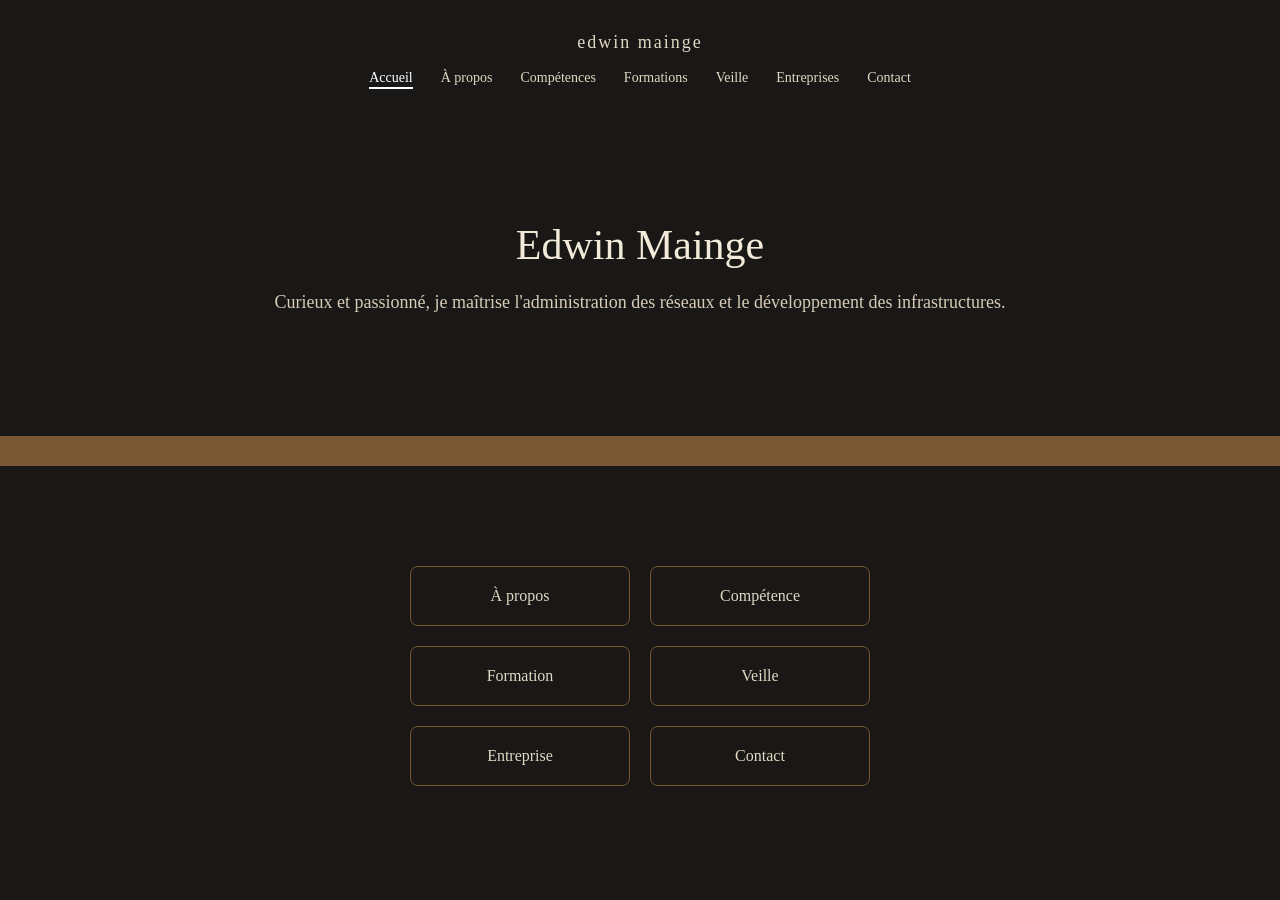
<file: index.html>
<!DOCTYPE html>
<html lang="fr">
<head>
    <meta charset="UTF-8">
    <meta name="viewport" content="width=device-width, initial-scale=1.0">
    <title>Edwin Mainge - Portfolio</title>
    <link rel="stylesheet" href="style.css">
</head>
<body>

    <!-- En-tête -->
    <header class="site-header">
        <h1 class="site-title">Edwin Mainge</h1>
        <nav class="main-nav">
            <a href="index.html" class="active">Accueil</a>
            <a href="a-propos.html">À propos</a>
            <a href="competences.html">Compétences</a>
            <a href="formations.html">Formations</a>
            <a href="veille.html">Veille</a>
            <a href="entreprises.html">Entreprises</a>
            <a href="contact.html">Contact</a>
        </nav>
    </header>

    <!-- Section Principale (Hero) -->
    <section class="hero-section">
        <h2 class="hero-title">Edwin Mainge</h2>
        <p class="hero-subtitle">Curieux et passionné, je maîtrise l'administration des réseaux et le développement des infrastructures.</p>
    </section>

    <!-- Bannière de séparation -->
    <div class="divider-banner"></div>

    <!-- Grille de navigation -->
    <section class="grid-section">
        <div class="nav-grid">
            <a href="a-propos.html" class="grid-card">À propos</a>
            <a href="competences.html" class="grid-card">Compétence</a>
            <a href="formations.html" class="grid-card">Formation</a>
            <a href="veille.html" class="grid-card">Veille</a>
            <a href="entreprises.html" class="grid-card">Entreprise</a>
            <a href="contact.html" class="grid-card">Contact</a>
        </div>
    </section>

</body>
</html>
</file>
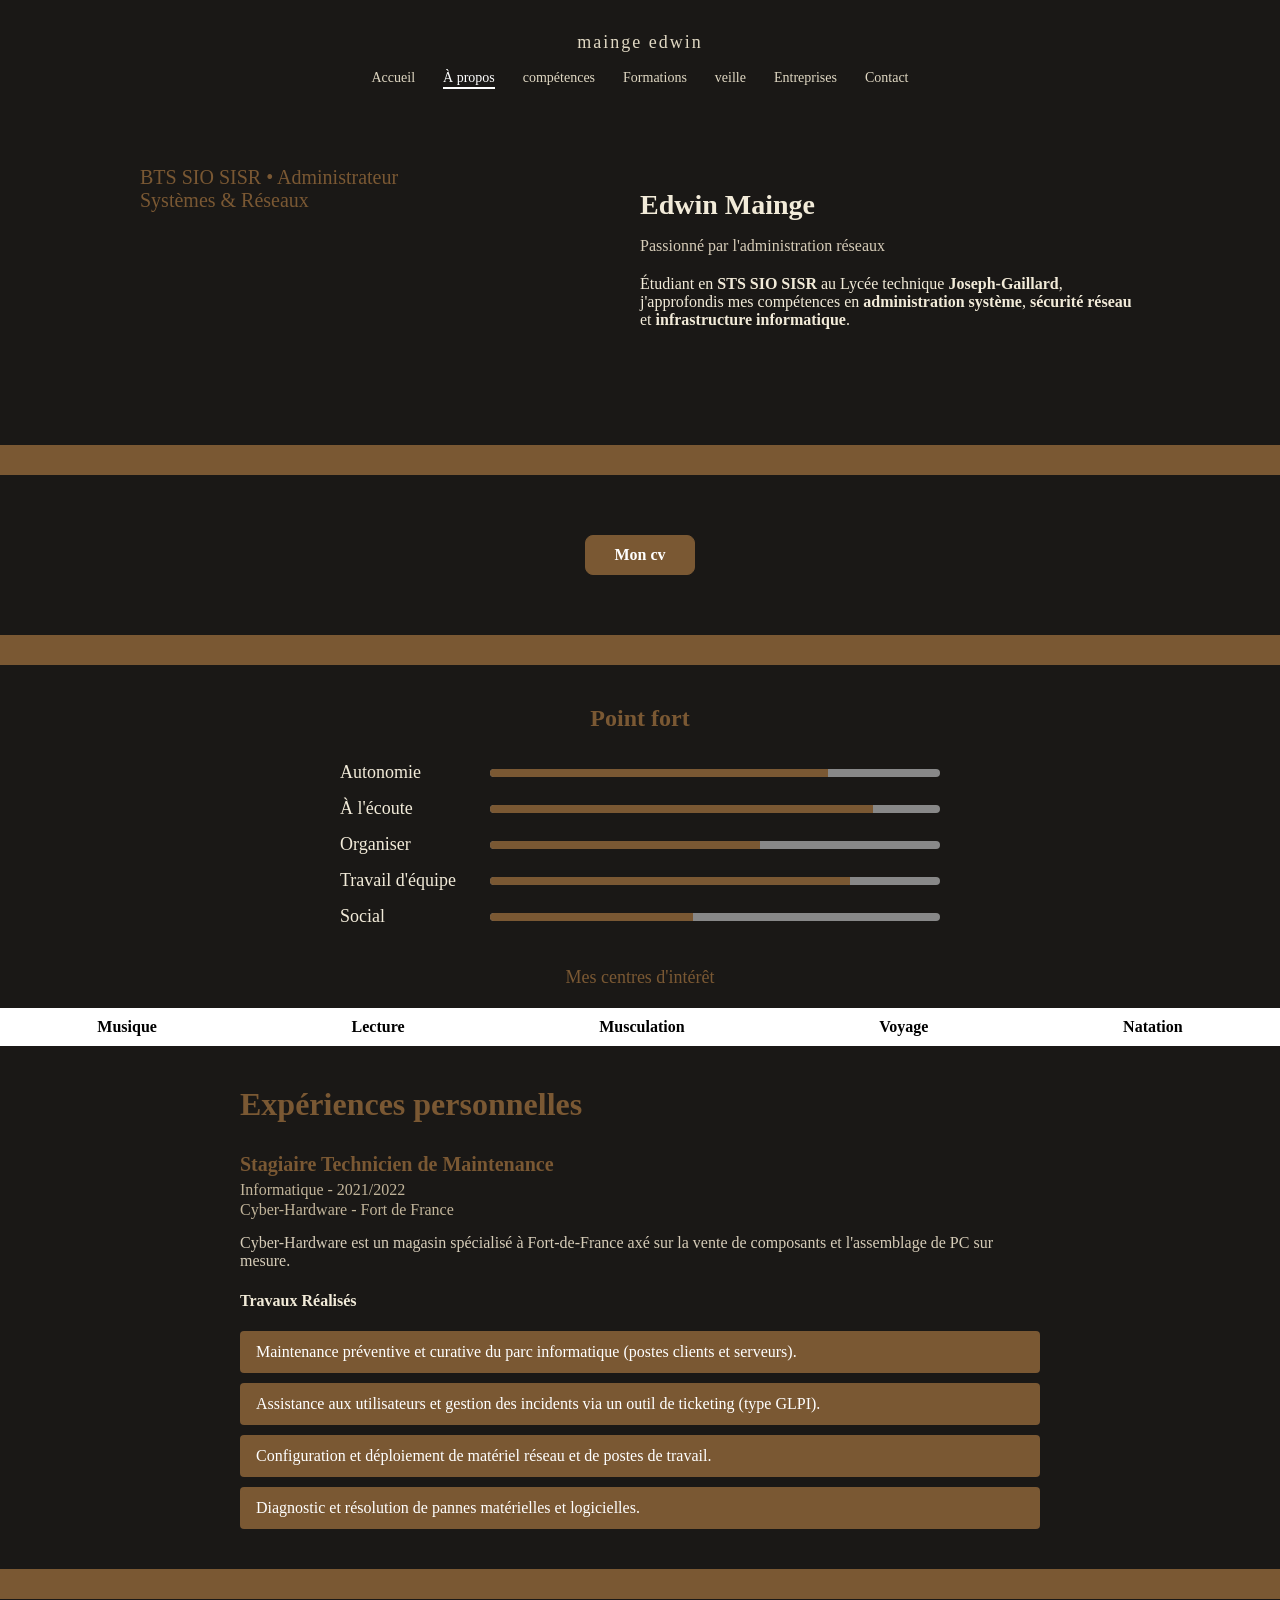
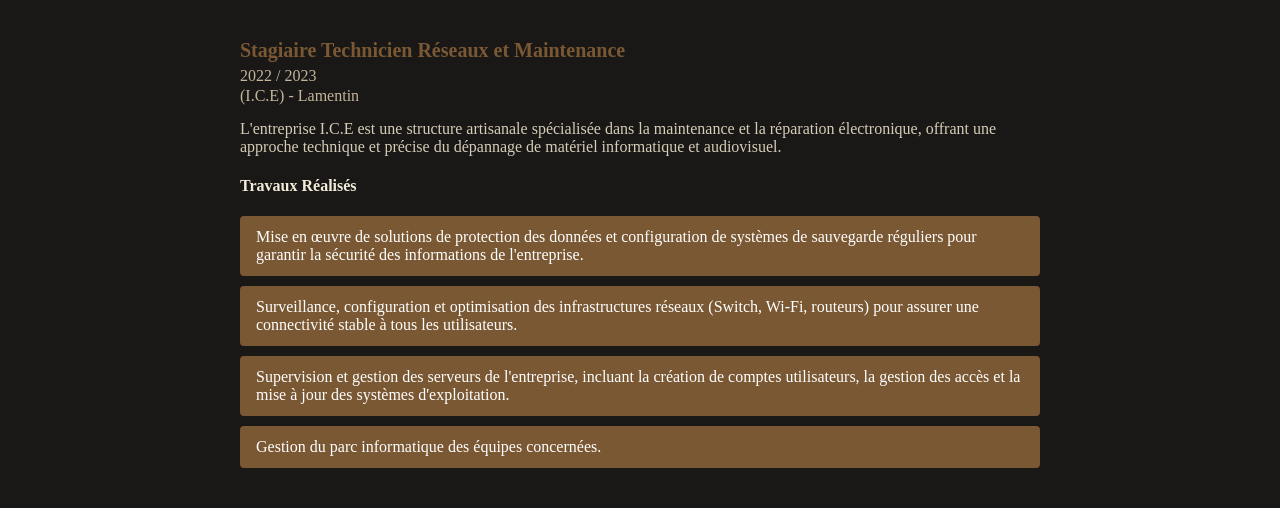
<file: a-propos.html>
<!DOCTYPE html>
<html lang="fr">
<head>
    <meta charset="UTF-8">
    <meta name="viewport" content="width=device-width, initial-scale=1.0">
    <title>À propos - Edwin Mainge</title>
    <link rel="stylesheet" href="style.css">
</head>
<body>

    <header class="site-header">
        <h1 class="site-title">mainge edwin</h1>
        <nav class="main-nav">
            <a href="index.html">Accueil</a>
            <a href="a-propos.html" class="active">À propos</a>
            <a href="competences.html">compétences</a>
            <a href="formations.html">Formations</a>
            <a href="veille.html">veille</a>
            <a href="entreprises.html">Entreprises</a>
            <a href="contact.html">Contact</a>
        </nav>
    </header>

    <section class="about-hero">
        <div class="side-title">BTS SIO SISR • Administrateur Systèmes & Réseaux</div>
        <div class="about-text">
            <h2>Edwin Mainge</h2>
            <p class="subtitle">Passionné par l'administration réseaux</p>
            <p>Étudiant en <strong>STS SIO SISR</strong> au Lycée technique <strong>Joseph-Gaillard</strong>, j'approfondis mes compétences en <strong>administration système</strong>, <strong>sécurité réseau</strong> et <strong>infrastructure informatique</strong>.</p>
        </div>
    </section>

   <div class="divider-banner"></div>
<div class="cv-section">
    <a href="cv.pdf" target="_blank" class="cv-btn">Mon cv</a>
</div>
<div class="divider-banner"></div>
    
    <section class="skills-section">
        <h3 class="section-title">Point fort</h3>
        
        <div class="skill-bar-container">
            <span class="skill-label">Autonomie</span>
            <div class="bar-bg"><div class="bar-fill" style="width: 75%;"></div></div>
        </div>

        <div class="skill-bar-container">
            <span class="skill-label">À l'écoute</span>
            <div class="bar-bg"><div class="bar-fill" style="width: 85%;"></div></div>
        </div>

        <div class="skill-bar-container">
            <span class="skill-label">Organiser</span>
            <div class="bar-bg"><div class="bar-fill" style="width: 60%;"></div></div>
        </div>

        <div class="skill-bar-container">
            <span class="skill-label">Travail d'équipe</span>
            <div class="bar-bg"><div class="bar-fill" style="width: 80%;"></div></div>
        </div>

        <div class="skill-bar-container">
            <span class="skill-label">Social</span>
            <div class="bar-bg"><div class="bar-fill" style="width: 45%;"></div></div>
        </div>
    </section>

    <div class="interests-header">Mes centres d'intérêt</div>
    <div class="ticker-wrap">
        <div class="ticker">
            <span>Musique</span>
            <span>Lecture</span>
            <span>Musculation</span>
            <span>Voyage</span>
            <span>Natation</span>
        </div>
    </div>

    <section class="experiences-section">
        <h2 class="main-exp-title">Expériences personnelles</h2>

        <div class="exp-card">
            <h3>Stagiaire Technicien de Maintenance</h3>
            <p class="exp-subtitle">Informatique - 2021/2022</p>
            <p class="exp-company">Cyber-Hardware - Fort de France</p>
            <p class="exp-desc">Cyber-Hardware est un magasin spécialisé à Fort-de-France axé sur la vente de composants et l'assemblage de PC sur mesure.</p>
            
            <h4>Travaux Réalisés</h4>
            <ul class="task-list">
                <li>Maintenance préventive et curative du parc informatique (postes clients et serveurs).</li>
                <li>Assistance aux utilisateurs et gestion des incidents via un outil de ticketing (type GLPI).</li>
                <li>Configuration et déploiement de matériel réseau et de postes de travail.</li>
                <li>Diagnostic et résolution de pannes matérielles et logicielles.</li>
            </ul>
        </div>

        <div class="divider-banner"></div>

        <div class="exp-card">
            <h3>Stagiaire Technicien Réseaux et Maintenance</h3>
            <p class="exp-subtitle">2022 / 2023</p>
            <p class="exp-company">(I.C.E) - Lamentin</p>
            <p class="exp-desc">L'entreprise I.C.E est une structure artisanale spécialisée dans la maintenance et la réparation électronique, offrant une approche technique et précise du dépannage de matériel informatique et audiovisuel.</p>
            
            <h4>Travaux Réalisés</h4>
            <ul class="task-list">
                <li>Mise en œuvre de solutions de protection des données et configuration de systèmes de sauvegarde réguliers pour garantir la sécurité des informations de l'entreprise.</li>
                <li>Surveillance, configuration et optimisation des infrastructures réseaux (Switch, Wi-Fi, routeurs) pour assurer une connectivité stable à tous les utilisateurs.</li>
                <li>Supervision et gestion des serveurs de l'entreprise, incluant la création de comptes utilisateurs, la gestion des accès et la mise à jour des systèmes d'exploitation.</li>
                <li>Gestion du parc informatique des équipes concernées.</li>
            </ul>
        </div>
    </section>

</body>
</html>
</file>
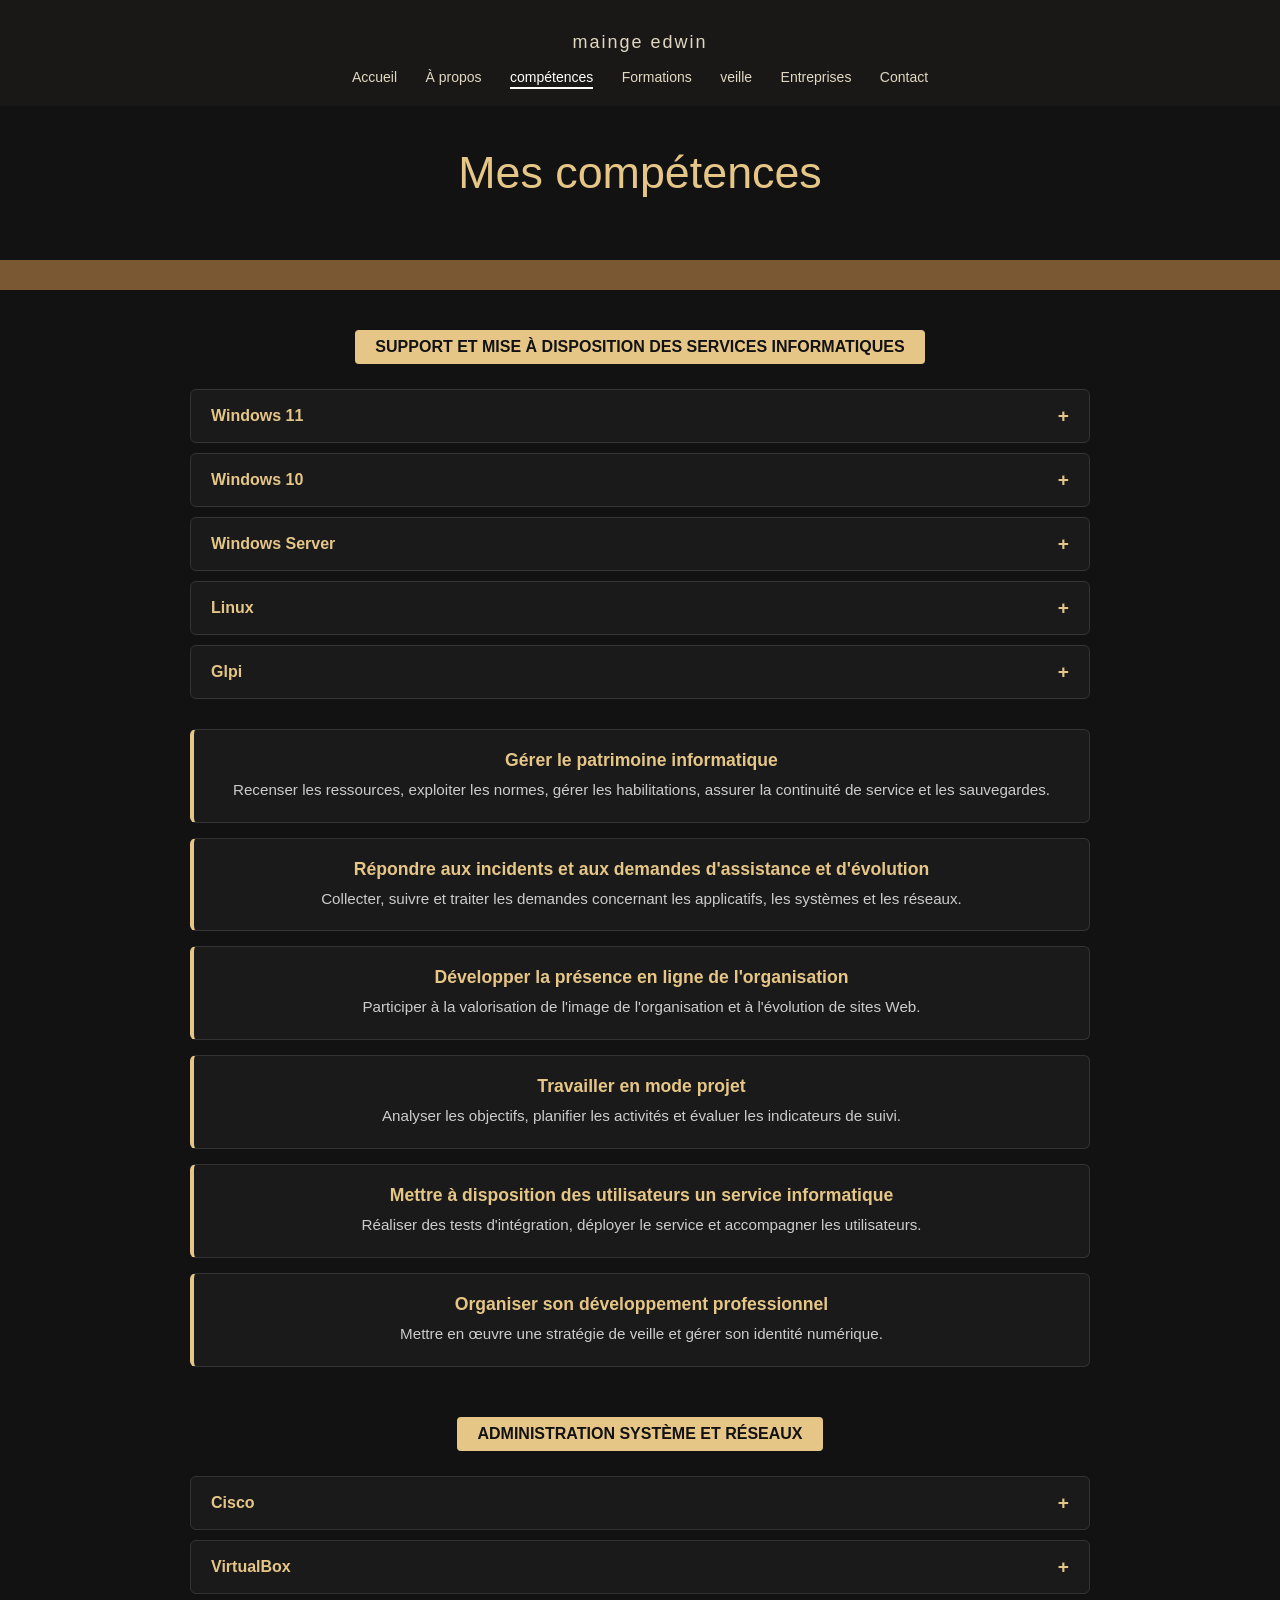
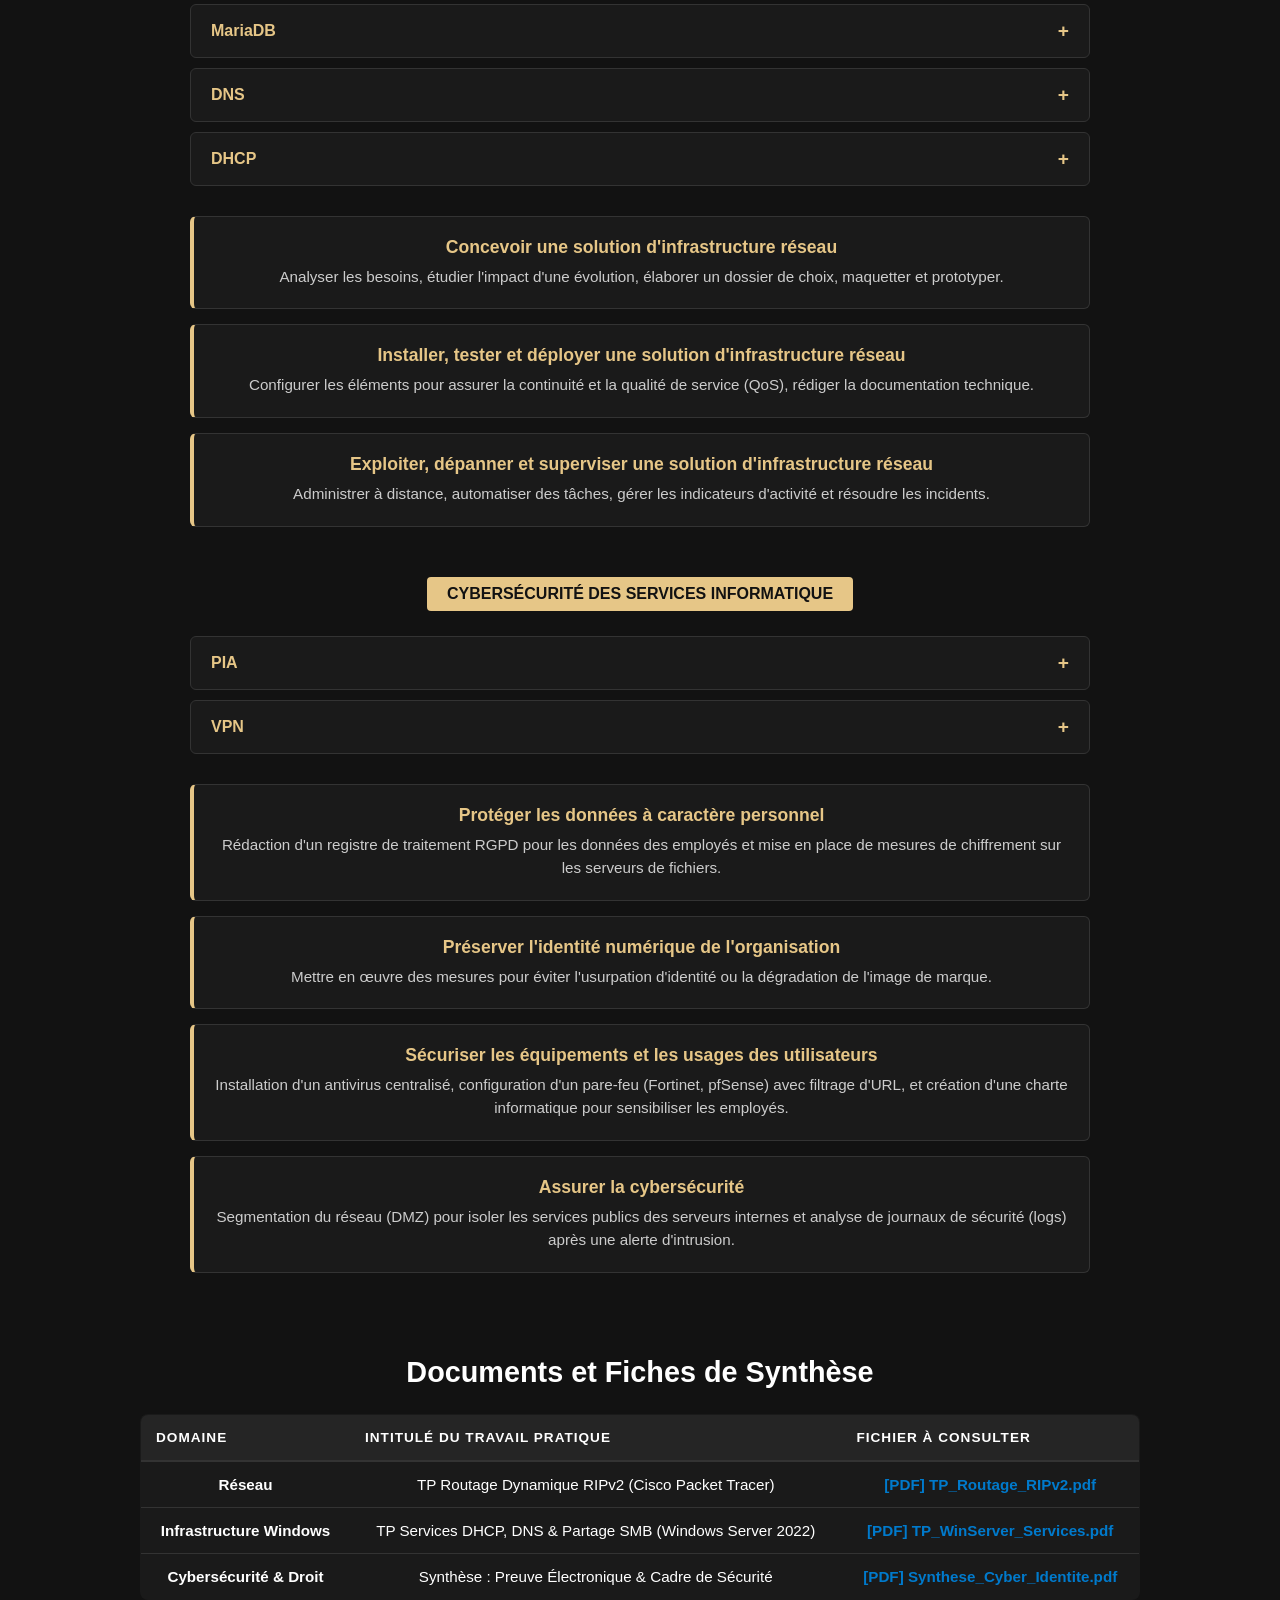
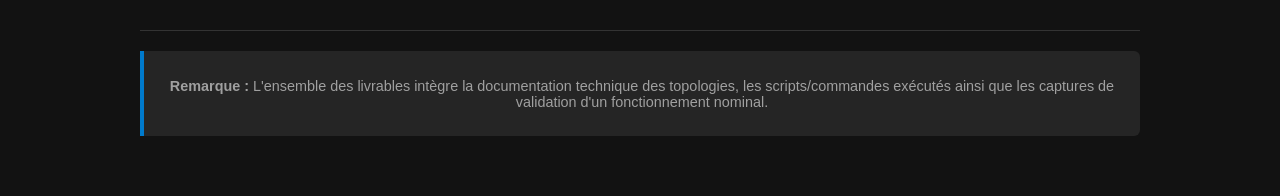
<file: competences.html>
<!DOCTYPE html>
<html lang="fr">
<head>
    <meta charset="UTF-8">
    <meta name="viewport" content="width=device-width, initial-scale=1.0">
    <title>Mes Compétences - Edwin Mainge</title>
    <link rel="stylesheet" href="style.css">
</head>
<body style="background-color: #121212; color: #ffffff; font-family: sans-serif; margin: 0; padding: 0;">

    <!-- En-tête -->
    <header class="site-header">
        <h1 class="site-title">mainge edwin</h1>
        <nav class="main-nav">
            <a href="index.html">Accueil</a>
            <a href="a-propos.html">À propos</a>
            <a href="competences.html" class="active">compétences</a>
            <a href="formations.html">Formations</a>
            <a href="veille.html">veille</a>
            <a href="entreprises.html">Entreprises</a>
            <a href="contact.html">Contact</a>
        </nav>
    </header>

    <!-- Titre Principal -->
    <section class="skills-hero" style="text-align: center; padding: 40px 20px 20px 20px;">
        <h2 style="font-size: 2.8rem; color: #e6c687; font-weight: normal; margin: 0;">Mes compétences</h2>
    </section>

    <div class="divider-banner"></div>

    <main style="max-width: 900px; margin: 40px auto; padding: 0 20px;">

        <!-- CATEGORIE 1 -->
        <div style="text-align: center; margin-bottom: 25px;">
            <span style="display: inline-block; background-color: #e6c687; color: #121212; font-weight: bold; font-size: 1rem; padding: 8px 20px; border-radius: 4px; text-transform: uppercase;">
                Support et mise à disposition des services informatiques
            </span>
        </div>

        <!-- Accordéons Catégorie 1 -->
        <div class="accordion-group" style="margin-bottom: 30px;">
            <details style="background-color: #1a1a1a; border: 1px solid #333; border-radius: 6px; margin-bottom: 10px;">
                <summary style="padding: 15px 20px; color: #e6c687; font-weight: bold; cursor: pointer; display: flex; justify-content: space-between; align-items: center; list-style: none;">
                    Windows 11 <span style="font-size: 1.2rem; color: #e6c687;">+</span>
                </summary>
                <div style="padding: 15px 20px; color: #cccccc; border-top: 1px solid #333; font-size: 0.95rem; line-height: 1.5;">
                    Compétence acquise via l'expérience personnelle et la virtualisation, gestion de comptes, configuration système.
                </div>
            </details>

            <details style="background-color: #1a1a1a; border: 1px solid #333; border-radius: 6px; margin-bottom: 10px;">
                <summary style="padding: 15px 20px; color: #e6c687; font-weight: bold; cursor: pointer; display: flex; justify-content: space-between; align-items: center; list-style: none;">
                    Windows 10 <span style="font-size: 1.2rem; color: #e6c687;">+</span>
                </summary>
                <div style="padding: 15px 20px; color: #cccccc; border-top: 1px solid #333; font-size: 0.95rem; line-height: 1.5;">
                    Expérience personnelle et en environnement de test. Installation, configuration système, gestion des comptes utilisateurs et dépannage.
                </div>
            </details>

            <details style="background-color: #1a1a1a; border: 1px solid #333; border-radius: 6px; margin-bottom: 10px;">
                <summary style="padding: 15px 20px; color: #e6c687; font-weight: bold; cursor: pointer; display: flex; justify-content: space-between; align-items: center; list-style: none;">
                    Windows Server <span style="font-size: 1.2rem; color: #e6c687;">+</span>
                </summary>
                <div style="padding: 15px 20px; color: #cccccc; border-top: 1px solid #333; font-size: 0.95rem; line-height: 1.5;">
                    Compétence acquise en BTS SIO SISR via des TP et projets. Installation et configuration de services AD et DHCP sur des VM.
                </div>
            </details>

            <details style="background-color: #1a1a1a; border: 1px solid #333; border-radius: 6px; margin-bottom: 10px;">
                <summary style="padding: 15px 20px; color: #e6c687; font-weight: bold; cursor: pointer; display: flex; justify-content: space-between; align-items: center; list-style: none;">
                    Linux <span style="font-size: 1.2rem; color: #e6c687;">+</span>
                </summary>
                <div style="padding: 15px 20px; color: #cccccc; border-top: 1px solid #333; font-size: 0.95rem; line-height: 1.5;">
                    Autoformation et BTS : installation/configuration sur Debian, Arch Linux et Ubuntu. Expérience sur dual boot et environnements virtualisés.
                </div>
            </details>

            <details style="background-color: #1a1a1a; border: 1px solid #333; border-radius: 6px; margin-bottom: 10px;">
                <summary style="padding: 15px 20px; color: #e6c687; font-weight: bold; cursor: pointer; display: flex; justify-content: space-between; align-items: center; list-style: none;">
                    Glpi <span style="font-size: 1.2rem; color: #e6c687;">+</span>
                </summary>
                <div style="padding: 15px 20px; color: #cccccc; border-top: 1px solid #333; font-size: 0.95rem; line-height: 1.5;">
                    Manipulation dans des environnements de TP. Création de comptes, groupes, stratégies de sécurité et GPO.
                </div>
            </details>
        </div>

        <!-- Blocs d'activité Référentiel SIO 1 -->
        <div style="display: flex; flex-direction: column; gap: 15px; margin-bottom: 50px;">
            <div style="background-color: #1a1a1a; border: 1px solid #333; border-left: 4px solid #e6c687; border-radius: 6px; padding: 20px;">
                <h3 style="color: #e6c687; margin: 0 0 8px 0; font-size: 1.1rem; font-weight: bold;">Gérer le patrimoine informatique</h3>
                <p style="color: #cccccc; margin: 0; font-size: 0.95rem; line-height: 1.5;">Recenser les ressources, exploiter les normes, gérer les habilitations, assurer la continuité de service et les sauvegardes.</p>
            </div>

            <div style="background-color: #1a1a1a; border: 1px solid #333; border-left: 4px solid #e6c687; border-radius: 6px; padding: 20px;">
                <h3 style="color: #e6c687; margin: 0 0 8px 0; font-size: 1.1rem; font-weight: bold;">Répondre aux incidents et aux demandes d'assistance et d'évolution</h3>
                <p style="color: #cccccc; margin: 0; font-size: 0.95rem; line-height: 1.5;">Collecter, suivre et traiter les demandes concernant les applicatifs, les systèmes et les réseaux.</p>
            </div>

            <div style="background-color: #1a1a1a; border: 1px solid #333; border-left: 4px solid #e6c687; border-radius: 6px; padding: 20px;">
                <h3 style="color: #e6c687; margin: 0 0 8px 0; font-size: 1.1rem; font-weight: bold;">Développer la présence en ligne de l'organisation</h3>
                <p style="color: #cccccc; margin: 0; font-size: 0.95rem; line-height: 1.5;">Participer à la valorisation de l'image de l'organisation et à l'évolution de sites Web.</p>
            </div>

            <div style="background-color: #1a1a1a; border: 1px solid #333; border-left: 4px solid #e6c687; border-radius: 6px; padding: 20px;">
                <h3 style="color: #e6c687; margin: 0 0 8px 0; font-size: 1.1rem; font-weight: bold;">Travailler en mode projet</h3>
                <p style="color: #cccccc; margin: 0; font-size: 0.95rem; line-height: 1.5;">Analyser les objectifs, planifier les activités et évaluer les indicateurs de suivi.</p>
            </div>

            <div style="background-color: #1a1a1a; border: 1px solid #333; border-left: 4px solid #e6c687; border-radius: 6px; padding: 20px;">
                <h3 style="color: #e6c687; margin: 0 0 8px 0; font-size: 1.1rem; font-weight: bold;">Mettre à disposition des utilisateurs un service informatique</h3>
                <p style="color: #cccccc; margin: 0; font-size: 0.95rem; line-height: 1.5;">Réaliser des tests d'intégration, déployer le service et accompagner les utilisateurs.</p>
            </div>

            <div style="background-color: #1a1a1a; border: 1px solid #333; border-left: 4px solid #e6c687; border-radius: 6px; padding: 20px;">
                <h3 style="color: #e6c687; margin: 0 0 8px 0; font-size: 1.1rem; font-weight: bold;">Organiser son développement professionnel</h3>
                <p style="color: #cccccc; margin: 0; font-size: 0.95rem; line-height: 1.5;">Mettre en œuvre une stratégie de veille et gérer son identité numérique.</p>
            </div>
        </div>


        <!-- CATEGORIE 2 -->
        <div style="text-align: center; margin-bottom: 25px;">
            <span style="display: inline-block; background-color: #e6c687; color: #121212; font-weight: bold; font-size: 1rem; padding: 8px 20px; border-radius: 4px; text-transform: uppercase;">
                Administration Système et Réseaux
            </span>
        </div>

        <!-- Accordéons Catégorie 2 -->
        <div class="accordion-group" style="margin-bottom: 30px;">
            <details style="background-color: #1a1a1a; border: 1px solid #333; border-radius: 6px; margin-bottom: 10px;">
                <summary style="padding: 15px 20px; color: #e6c687; font-weight: bold; cursor: pointer; display: flex; justify-content: space-between; align-items: center; list-style: none;">
                    Cisco <span style="font-size: 1.2rem; color: #e6c687;">+</span>
                </summary>
                <div style="padding: 15px 20px; color: #cccccc; border-top: 1px solid #333; font-size: 0.95rem; line-height: 1.5;">
                    TP sur Packet Tracer en BTS SIO SISR : configuration de routeurs, VLAN, adressage IP, routage statique/dynamique.
                </div>
            </details>

            <details style="background-color: #1a1a1a; border: 1px solid #333; border-radius: 6px; margin-bottom: 10px;">
                <summary style="padding: 15px 20px; color: #e6c687; font-weight: bold; cursor: pointer; display: flex; justify-content: space-between; align-items: center; list-style: none;">
                    VirtualBox <span style="font-size: 1.2rem; color: #e6c687;">+</span>
                </summary>
                <div style="padding: 15px 20px; color: #cccccc; border-top: 1px solid #333; font-size: 0.95rem; line-height: 1.5;">
                    Utilisé pour la virtualisation d'environnements Windows/Linux lors de projets personnels et en TP.
                </div>
            </details>

            <details style="background-color: #1a1a1a; border: 1px solid #333; border-radius: 6px; margin-bottom: 10px;">
                <summary style="padding: 15px 20px; color: #e6c687; font-weight: bold; cursor: pointer; display: flex; justify-content: space-between; align-items: center; list-style: none;">
                    MariaDB <span style="font-size: 1.2rem; color: #e6c687;">+</span>
                </summary>
                <div style="padding: 15px 20px; color: #cccccc; border-top: 1px solid #333; font-size: 0.95rem; line-height: 1.5;">
                    Manipulation via projets Web et TP SQL. Création de bases de données, gestion des utilisateurs, sécurisation.
                </div>
            </details>

            <details style="background-color: #1a1a1a; border: 1px solid #333; border-radius: 6px; margin-bottom: 10px;">
                <summary style="padding: 15px 20px; color: #e6c687; font-weight: bold; cursor: pointer; display: flex; justify-content: space-between; align-items: center; list-style: none;">
                    DNS <span style="font-size: 1.2rem; color: #e6c687;">+</span>
                </summary>
                <div style="padding: 15px 20px; color: #cccccc; border-top: 1px solid #333; font-size: 0.95rem; line-height: 1.5;">
                    TP BTS : configuration de zones DNS, résolution de noms, intégration avec Active Directory.
                </div>
            </details>

            <details style="background-color: #1a1a1a; border: 1px solid #333; border-radius: 6px; margin-bottom: 10px;">
                <summary style="padding: 15px 20px; color: #e6c687; font-weight: bold; cursor: pointer; display: flex; justify-content: space-between; align-items: center; list-style: none;">
                    DHCP <span style="font-size: 1.2rem; color: #e6c687;">+</span>
                </summary>
                <div style="padding: 15px 20px; color: #cccccc; border-top: 1px solid #333; font-size: 0.95rem; line-height: 1.5;">
                    Mis en place sur Windows Server et Debian en TP pour l'attribution automatique d'adresses IP.
                </div>
            </details>
        </div>

        <!-- Blocs d'activité Référentiel SIO 2 -->
        <div style="display: flex; flex-direction: column; gap: 15px; margin-bottom: 50px;">
            <div style="background-color: #1a1a1a; border: 1px solid #333; border-left: 4px solid #e6c687; border-radius: 6px; padding: 20px;">
                <h3 style="color: #e6c687; margin: 0 0 8px 0; font-size: 1.1rem; font-weight: bold;">Concevoir une solution d'infrastructure réseau</h3>
                <p style="color: #cccccc; margin: 0; font-size: 0.95rem; line-height: 1.5;">Analyser les besoins, étudier l'impact d'une évolution, élaborer un dossier de choix, maquetter et prototyper.</p>
            </div>

            <div style="background-color: #1a1a1a; border: 1px solid #333; border-left: 4px solid #e6c687; border-radius: 6px; padding: 20px;">
                <h3 style="color: #e6c687; margin: 0 0 8px 0; font-size: 1.1rem; font-weight: bold;">Installer, tester et déployer une solution d'infrastructure réseau</h3>
                <p style="color: #cccccc; margin: 0; font-size: 0.95rem; line-height: 1.5;">Configurer les éléments pour assurer la continuité et la qualité de service (QoS), rédiger la documentation technique.</p>
            </div>

            <div style="background-color: #1a1a1a; border: 1px solid #333; border-left: 4px solid #e6c687; border-radius: 6px; padding: 20px;">
                <h3 style="color: #e6c687; margin: 0 0 8px 0; font-size: 1.1rem; font-weight: bold;">Exploiter, dépanner et superviser une solution d'infrastructure réseau</h3>
                <p style="color: #cccccc; margin: 0; font-size: 0.95rem; line-height: 1.5;">Administrer à distance, automatiser des tâches, gérer les indicateurs d'activité et résoudre les incidents.</p>
            </div>
        </div>


        <!-- CATEGORIE 3 -->
        <div style="text-align: center; margin-bottom: 25px;">
            <span style="display: inline-block; background-color: #e6c687; color: #121212; font-weight: bold; font-size: 1rem; padding: 8px 20px; border-radius: 4px; text-transform: uppercase;">
                Cybersécurité des services informatique
            </span>
        </div>

        <!-- Accordéons Catégorie 3 -->
        <div class="accordion-group" style="margin-bottom: 30px;">
            <details style="background-color: #1a1a1a; border: 1px solid #333; border-radius: 6px; margin-bottom: 10px;">
                <summary style="padding: 15px 20px; color: #e6c687; font-weight: bold; cursor: pointer; display: flex; justify-content: space-between; align-items: center; list-style: none;">
                    PIA <span style="font-size: 1.2rem; color: #e6c687;">+</span>
                </summary>
                <div style="padding: 15px 20px; color: #cccccc; border-top: 1px solid #333; font-size: 0.95rem; line-height: 1.5;">
                    Réalisation d'une analyse d'impact (PIA) en environnement de TP pour évaluer et sécuriser le traitement des données personnelles.
                </div>
            </details>

            <details style="background-color: #1a1a1a; border: 1px solid #333; border-radius: 6px; margin-bottom: 10px;">
                <summary style="padding: 15px 20px; color: #e6c687; font-weight: bold; cursor: pointer; display: flex; justify-content: space-between; align-items: center; list-style: none;">
                    VPN <span style="font-size: 1.2rem; color: #e6c687;">+</span>
                </summary>
                <div style="padding: 15px 20px; color: #cccccc; border-top: 1px solid #333; font-size: 0.95rem; line-height: 1.5;">
                    Mise en place d'un VPN simple pour un projet personnel. Concepts abordés : chiffrement, tunnels, sécurité réseau.
                </div>
            </details>
        </div>

        <!-- Blocs d'activité Référentiel SIO 3 -->
        <div style="display: flex; flex-direction: column; gap: 15px; margin-bottom: 30px;">
            <div style="background-color: #1a1a1a; border: 1px solid #333; border-left: 4px solid #e6c687; border-radius: 6px; padding: 20px;">
                <h3 style="color: #e6c687; margin: 0 0 8px 0; font-size: 1.1rem; font-weight: bold;">Protéger les données à caractère personnel</h3>
                <p style="color: #cccccc; margin: 0; font-size: 0.95rem; line-height: 1.5;">Rédaction d'un registre de traitement RGPD pour les données des employés et mise en place de mesures de chiffrement sur les serveurs de fichiers.</p>
            </div>

            <div style="background-color: #1a1a1a; border: 1px solid #333; border-left: 4px solid #e6c687; border-radius: 6px; padding: 20px;">
                <h3 style="color: #e6c687; margin: 0 0 8px 0; font-size: 1.1rem; font-weight: bold;">Préserver l'identité numérique de l'organisation</h3>
                <p style="color: #cccccc; margin: 0; font-size: 0.95rem; line-height: 1.5;">Mettre en œuvre des mesures pour éviter l'usurpation d'identité ou la dégradation de l'image de marque.</p>
            </div>

            <div style="background-color: #1a1a1a; border: 1px solid #333; border-left: 4px solid #e6c687; border-radius: 6px; padding: 20px;">
                <h3 style="color: #e6c687; margin: 0 0 8px 0; font-size: 1.1rem; font-weight: bold;">Sécuriser les équipements et les usages des utilisateurs</h3>
                <p style="color: #cccccc; margin: 0; font-size: 0.95rem; line-height: 1.5;">Installation d'un antivirus centralisé, configuration d'un pare-feu (Fortinet, pfSense) avec filtrage d'URL, et création d'une charte informatique pour sensibiliser les employés.</p>
            </div>

            <div style="background-color: #1a1a1a; border: 1px solid #333; border-left: 4px solid #e6c687; border-radius: 6px; padding: 20px;">
                <h3 style="color: #e6c687; margin: 0 0 8px 0; font-size: 1.1rem; font-weight: bold;">Assurer la cybersécurité</h3>
                <p style="color: #cccccc; margin: 0; font-size: 0.95rem; line-height: 1.5;">Segmentation du réseau (DMZ) pour isoler les services publics des serveurs internes et analyse de journaux de sécurité (logs) après une alerte d'intrusion.</p>
            </div>
        </div>

    </main>
<section id="documents">
  <h2>Documents et Fiches de Synthèse</h2>
  
  <table>
    <thead>
      <tr>
        <th>Domaine</th>
        <th>Intitulé du Travail Pratique</th>
        <th>Fichier à consulter</th>
      </tr>
    </thead>
    <tbody>
      <tr>
        <td><strong>Réseau</strong></td>
        <td>TP Routage Dynamique RIPv2 (Cisco Packet Tracer)</td>
        <td><a href="docs/TP_Routage_RIPv2.pdf" target="_blank">[PDF] TP_Routage_RIPv2.pdf</a></td>
      </tr>
      <tr>
        <td><strong>Infrastructure Windows</strong></td>
        <td>TP Services DHCP, DNS & Partage SMB (Windows Server 2022)</td>
        <td><a href="docs/TP_WinServer_Services.pdf" target="_blank">[PDF] TP_WinServer_Services.pdf</a></td>
      </tr>
      <tr>
        <td><strong>Cybersécurité & Droit</strong></td>
        <td>Synthèse : Preuve Électronique & Cadre de Sécurité</td>
        <td><a href="docs/Synthese_Cyber_Identite.pdf" target="_blank">[PDF] Synthese_Cyber_Identite.pdf</a></td>
      </tr>
    </tbody>
  </table>

  <hr>

  <blockquote>
    <p><strong>Remarque :</strong> L'ensemble des livrables intègre la documentation technique des topologies, les scripts/commandes exécutés ainsi que les captures de validation d'un fonctionnement nominal.</p>
  </blockquote>
</section>
</body>
</html>
</file>
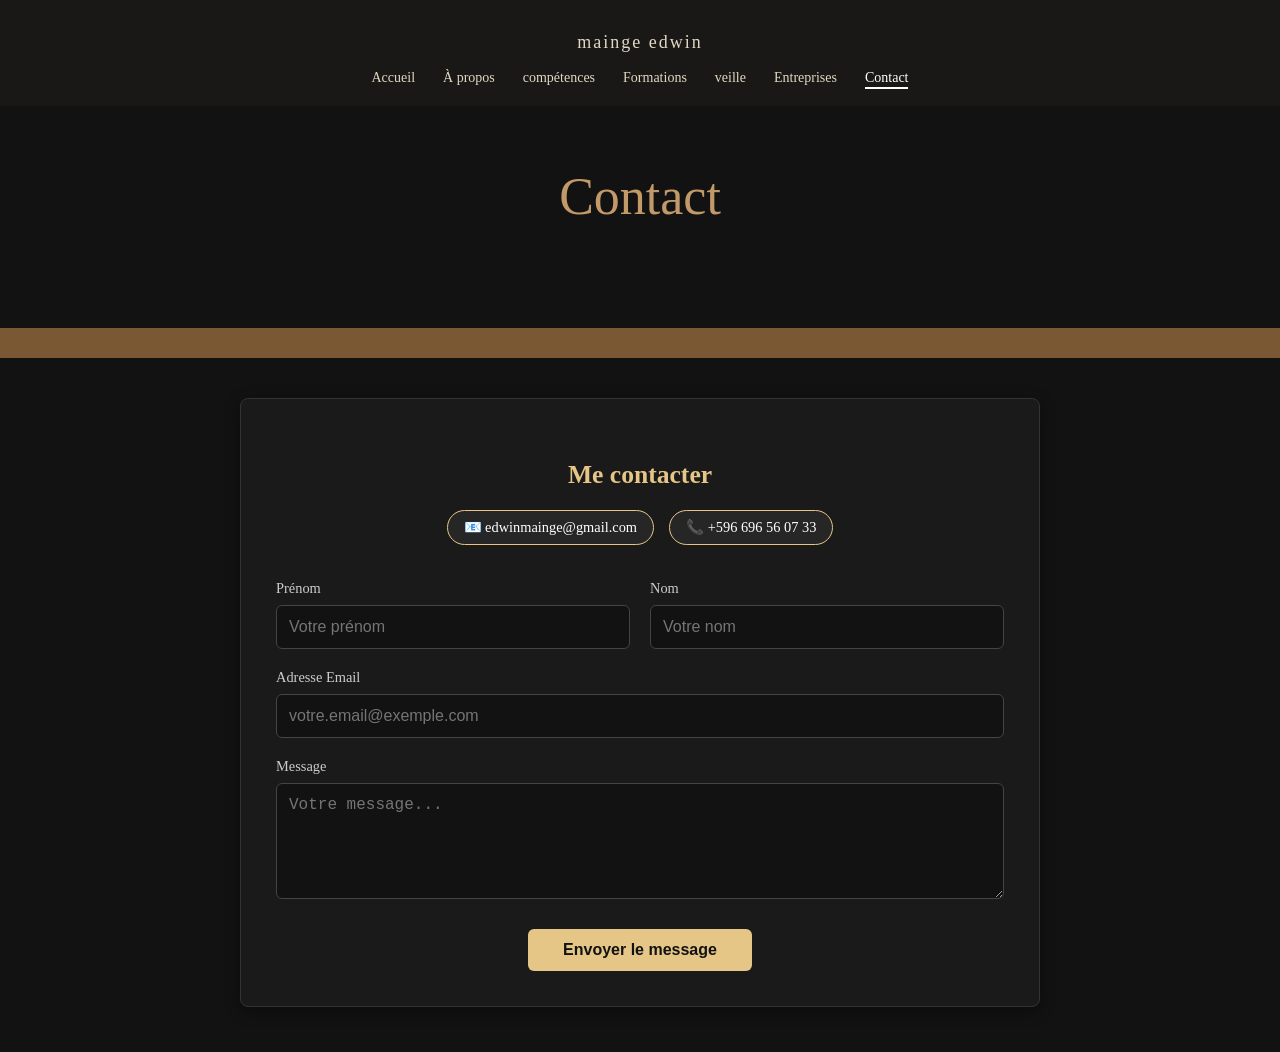
<file: contact.html>
<!DOCTYPE html>
<html lang="fr">
<head>
    <meta charset="UTF-8">
    <meta name="viewport" content="width=device-width, initial-scale=1.0">
    <title>Contact - Edwin Mainge</title>
    <link rel="stylesheet" href="style.css">
</head>
<body style="background-color: #121212; color: #ffffff;">

    <!-- En-tête -->
    <header class="site-header">
        <h1 class="site-title">mainge edwin</h1>
        <nav class="main-nav">
            <a href="index.html">Accueil</a>
            <a href="a-propos.html">À propos</a>
            <a href="competences.html">compétences</a>
            <a href="formations.html">Formations</a>
            <a href="veille.html">veille</a>
            <a href="entreprises.html">Entreprises</a>
            <a href="contact.html" class="active">Contact</a>
        </nav>
    </header>

    <!-- Titre Principal -->
    <section class="skills-hero">
        <h2>Contact</h2>
    </section>

    <div class="divider-banner"></div>

    <!-- Conteneur Formulaire de Contact -->
    <section style="max-width: 800px; margin: 40px auto; padding: 0 20px;">
        
        <div style="background-color: #1a1a1a; border: 1px solid #333333; border-radius: 8px; padding: 35px; box-shadow: 0 4px 15px rgba(0,0,0,0.4);">
            
            <h3 style="font-size: 1.6rem; color: #e6c687; margin-bottom: 20px; text-align: center;">Me contacter</h3>

            <!-- Boutons de coordonnées directes -->
            <div style="display: flex; gap: 15px; justify-content: center; flex-wrap: wrap; margin-bottom: 35px;">
                <a href="mailto:edwinmainge@gmail.com" style="display: flex; align-items: center; gap: 8px; background-color: #262626; border: 1px solid #e6c687; color: #ffffff; padding: 8px 16px; border-radius: 20px; text-decoration: none; font-size: 0.9rem;">
                    📧 edwinmainge@gmail.com
                </a>
                <a href="tel:+596696560733" style="display: flex; align-items: center; gap: 8px; background-color: #262626; border: 1px solid #e6c687; color: #ffffff; padding: 8px 16px; border-radius: 20px; text-decoration: none; font-size: 0.9rem;">
                    📞 +596 696 56 07 33
                </a>
            </div>

            <!-- Formulaire -->
            <form action="https://formspree.io/f/ton_form_id" method="POST" style="display: flex; flex-direction: column; gap: 20px;">
                
                <div style="display: grid; grid-template-columns: repeat(auto-fit, minmax(220px, 1fr)); gap: 20px;">
                    <div style="display: flex; flex-direction: column; gap: 8px;">
                        <label style="color: #cccccc; font-size: 0.9rem; text-align: left;">Prénom</label>
                        <input type="text" name="firstname" placeholder="Votre prénom" required style="background-color: #121212; border: 1px solid #444444; border-radius: 6px; padding: 12px; color: #ffffff; font-size: 1rem; outline: none;">
                    </div>
                    
                    <div style="display: flex; flex-direction: column; gap: 8px;">
                        <label style="color: #cccccc; font-size: 0.9rem; text-align: left;">Nom</label>
                        <input type="text" name="lastname" placeholder="Votre nom" required style="background-color: #121212; border: 1px solid #444444; border-radius: 6px; padding: 12px; color: #ffffff; font-size: 1rem; outline: none;">
                    </div>
                </div>

                <div style="display: flex; flex-direction: column; gap: 8px;">
                    <label style="color: #cccccc; font-size: 0.9rem; text-align: left;">Adresse Email</label>
                    <input type="email" name="email" placeholder="votre.email@exemple.com" required style="background-color: #121212; border: 1px solid #444444; border-radius: 6px; padding: 12px; color: #ffffff; font-size: 1rem; outline: none;">
                </div>

                <div style="display: flex; flex-direction: column; gap: 8px;">
                    <label style="color: #cccccc; font-size: 0.9rem; text-align: left;">Message</label>
                    <textarea name="message" rows="5" placeholder="Votre message..." required style="background-color: #121212; border: 1px solid #444444; border-radius: 6px; padding: 12px; color: #ffffff; font-size: 1rem; outline: none; resize: vertical;"></textarea>
                </div>

                <div style="text-align: center; margin-top: 10px;">
                    <button type="submit" style="background-color: #e6c687; color: #121212; font-weight: bold; border: none; padding: 12px 35px; border-radius: 6px; font-size: 1rem; cursor: pointer; transition: background-color 0.2s ease, transform 0.2s ease;">
                        Envoyer le message
                    </button>
                </div>

            </form>

        </div>

    </section>

</body>
</html>
</file>
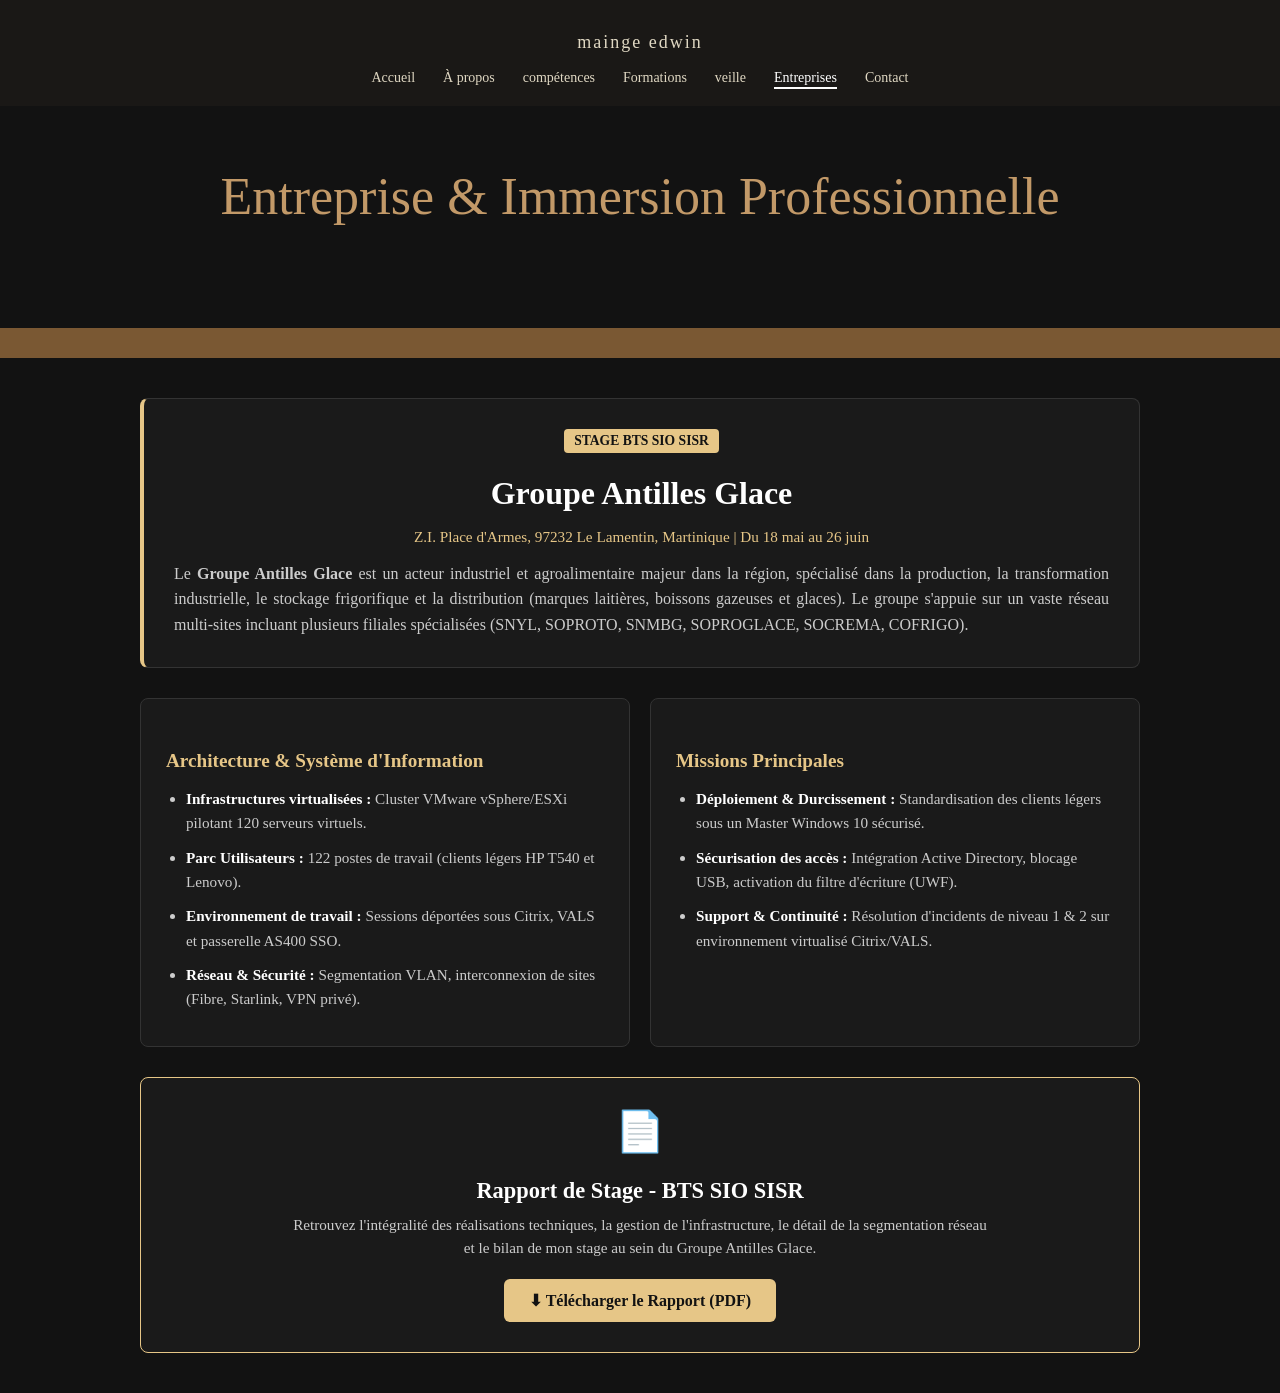
<file: entreprises.html>
<!DOCTYPE html>
<html lang="fr">
<head>
    <meta charset="UTF-8">
    <meta name="viewport" content="width=device-width, initial-scale=1.0">
    <title>Entreprise & Stage - Edwin Mainge</title>
    <link rel="stylesheet" href="style.css">
</head>
<body style="background-color: #121212; color: #ffffff;">

    <!-- En-tête -->
    <header class="site-header">
        <h1 class="site-title">mainge edwin</h1>
        <nav class="main-nav">
            <a href="index.html">Accueil</a>
            <a href="a-propos.html">À propos</a>
            <a href="competences.html">compétences</a>
            <a href="formations.html">Formations</a>
            <a href="veille.html">veille</a>
            <a href="entreprises.html" class="active">Entreprises</a>
            <a href="contact.html">Contact</a>
        </nav>
    </header>

    <!-- Titre Principal -->
    <section class="skills-hero">
        <h2>Entreprise & Immersion Professionnelle</h2>
    </section>

    <div class="divider-banner"></div>

    <!-- Présentation de l'entreprise -->
    <section style="max-width: 1000px; margin: 40px auto; padding: 0 20px;">
        
        <!-- Carte Entête -->
        <div style="background-color: #1a1a1a; border: 1px solid #333; border-left: 4px solid #e6c687; border-radius: 8px; padding: 30px; text-align: center; margin-bottom: 30px;">
            <span style="display: inline-block; background-color: #e6c687; color: #121212; font-weight: bold; font-size: 0.85rem; padding: 4px 10px; border-radius: 4px; margin-bottom: 12px; text-transform: uppercase;">Stage BTS SIO SISR</span>
            <h3 style="font-size: 2rem; color: #ffffff; margin: 10px 0;">Groupe Antilles Glace</h3>
            <p style="font-size: 0.95rem; color: #e6c687; margin-bottom: 15px;">Z.I. Place d'Armes, 97232 Le Lamentin, Martinique | Du 18 mai au 26 juin</p>
            <p style="font-size: 1rem; line-height: 1.6; color: #cccccc; text-align: justify; margin: 0;">
                Le <strong>Groupe Antilles Glace</strong> est un acteur industriel et agroalimentaire majeur dans la région, spécialisé dans la production, la transformation industrielle, le stockage frigorifique et la distribution (marques laitières, boissons gazeuses et glaces). Le groupe s'appuie sur un vaste réseau multi-sites incluant plusieurs filiales spécialisées (SNYL, SOPROTO, SNMBG, SOPROGLACE, SOCREMA, COFRIGO).
            </p>
        </div>

        <!-- Grille 2 colonnes -->
        <div style="display: grid; grid-template-columns: repeat(auto-fit, minmax(300px, 1fr)); gap: 20px; margin-bottom: 30px;">
            
            <div style="background-color: #1a1a1a; border: 1px solid #333; border-radius: 8px; padding: 25px; text-align: left;">
                <h4 style="font-size: 1.2rem; color: #e6c687; margin-bottom: 15px;">Architecture & Système d'Information</h4>
                <ul style="padding-left: 20px; margin: 0; color: #cccccc; font-size: 0.95rem; line-height: 1.6;">
                    <li style="margin-bottom: 10px;"><strong style="color: #ffffff;">Infrastructures virtualisées :</strong> Cluster VMware vSphere/ESXi pilotant 120 serveurs virtuels.</li>
                    <li style="margin-bottom: 10px;"><strong style="color: #ffffff;">Parc Utilisateurs :</strong> 122 postes de travail (clients légers HP T540 et Lenovo).</li>
                    <li style="margin-bottom: 10px;"><strong style="color: #ffffff;">Environnement de travail :</strong> Sessions déportées sous Citrix, VALS et passerelle AS400 SSO.</li>
                    <li style="margin-bottom: 10px;"><strong style="color: #ffffff;">Réseau & Sécurité :</strong> Segmentation VLAN, interconnexion de sites (Fibre, Starlink, VPN privé).</li>
                </ul>
            </div>

            <div style="background-color: #1a1a1a; border: 1px solid #333; border-radius: 8px; padding: 25px; text-align: left;">
                <h4 style="font-size: 1.2rem; color: #e6c687; margin-bottom: 15px;">Missions Principales</h4>
                <ul style="padding-left: 20px; margin: 0; color: #cccccc; font-size: 0.95rem; line-height: 1.6;">
                    <li style="margin-bottom: 10px;"><strong style="color: #ffffff;">Déploiement & Durcissement :</strong> Standardisation des clients légers sous un Master Windows 10 sécurisé.</li>
                    <li style="margin-bottom: 10px;"><strong style="color: #ffffff;">Sécurisation des accès :</strong> Intégration Active Directory, blocage USB, activation du filtre d'écriture (UWF).</li>
                    <li style="margin-bottom: 10px;"><strong style="color: #ffffff;">Support & Continuité :</strong> Résolution d'incidents de niveau 1 & 2 sur environnement virtualisé Citrix/VALS.</li>
                </ul>
            </div>

        </div>

        <!-- Bloc Téléchargement -->
        <div style="background-color: #1a1a1a; border: 1px solid #e6c687; border-radius: 8px; padding: 30px; text-align: center;">
            <div style="font-size: 2.5rem; margin-bottom: 10px;">📄</div>
            <h3 style="font-size: 1.4rem; color: #ffffff; margin-bottom: 10px;">Rapport de Stage - BTS SIO SISR</h3>
            <p style="font-size: 0.95rem; color: #cccccc; max-width: 700px; margin: 0 auto 20px auto; line-height: 1.5;">
                Retrouvez l'intégralité des réalisations techniques, la gestion de l'infrastructure, le détail de la segmentation réseau et le bilan de mon stage au sein du Groupe Antilles Glace.
            </p>
            <a href="Rapport-de-stage-Edwin-Mainge.pdf" download style="display: inline-block; background-color: #e6c687; color: #121212; font-weight: bold; padding: 12px 25px; border-radius: 6px; text-decoration: none; font-size: 1rem;">
                ⬇ Télécharger le Rapport (PDF)
            </a>
        </div>

    </section>

</body>
</html>
</file>
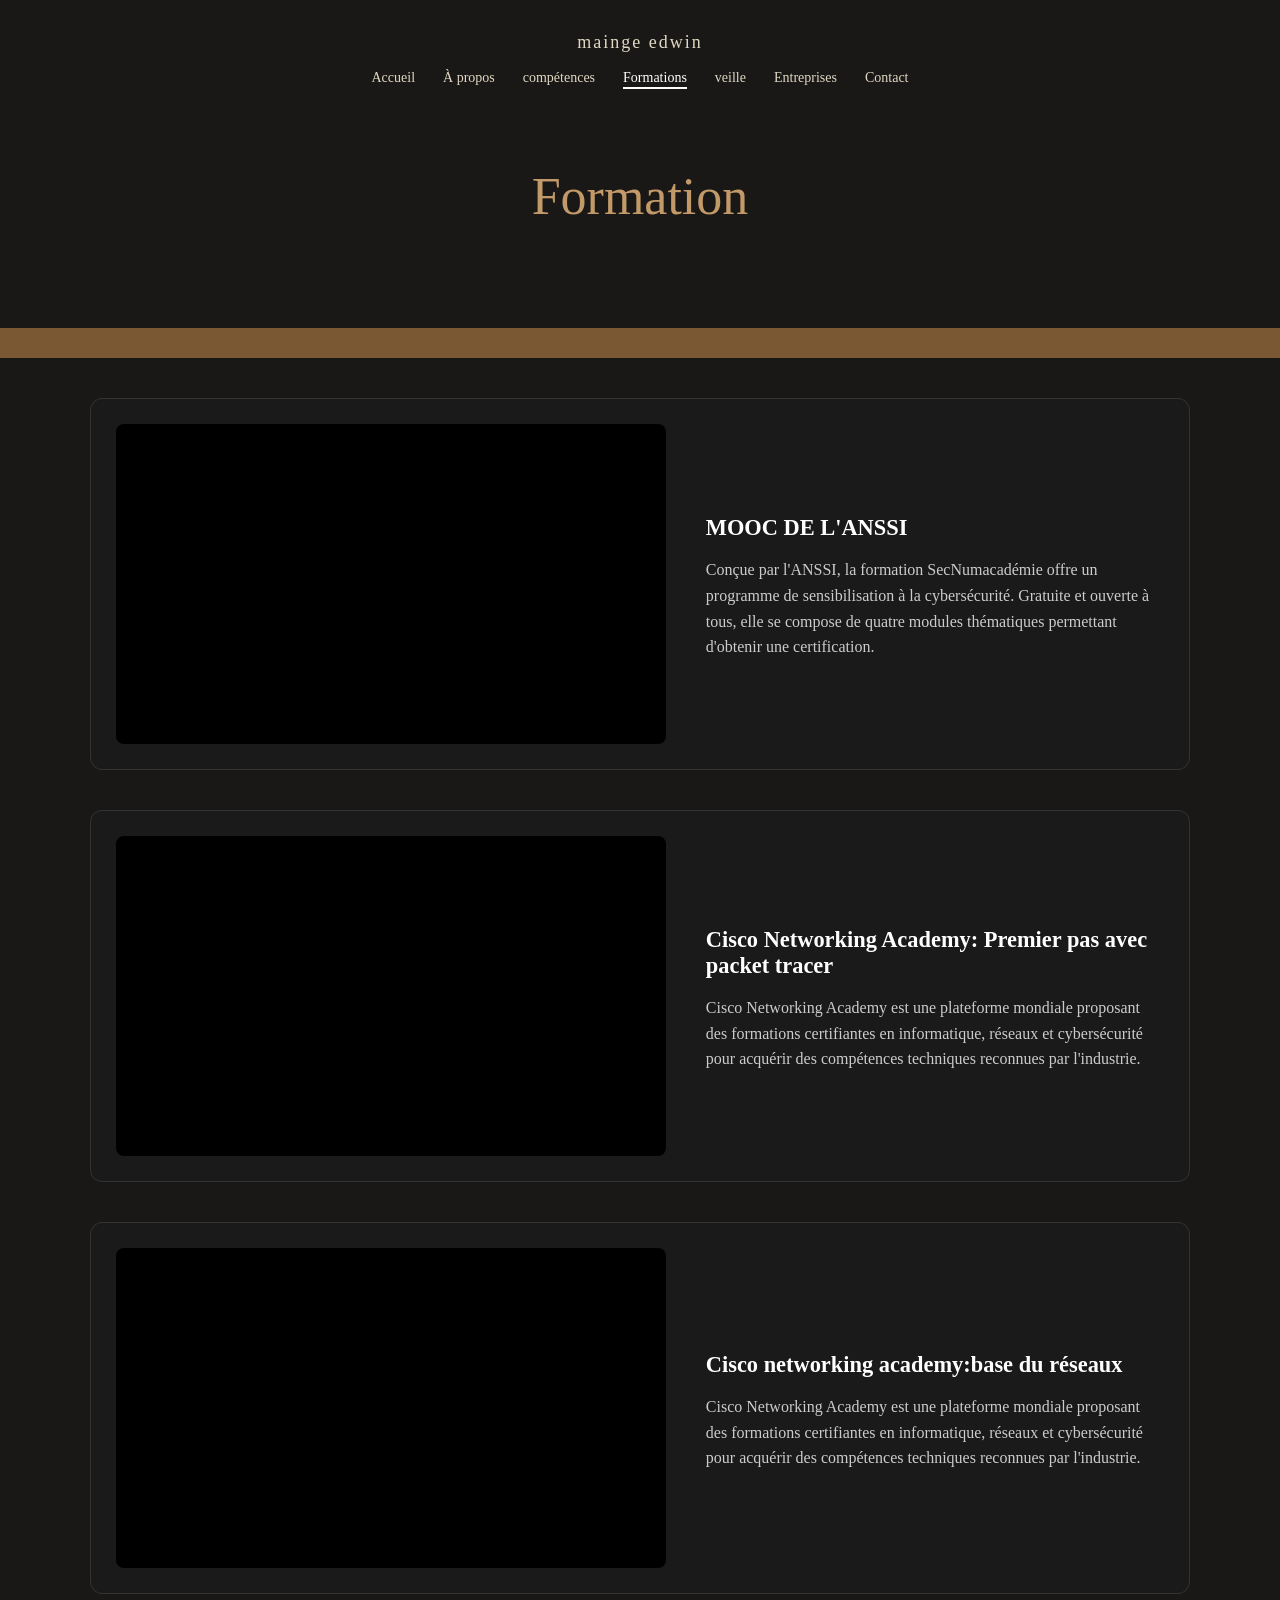
<file: formation.html>
<!DOCTYPE html>
<html lang="fr">
<head>
    <meta charset="UTF-8">
    <meta name="viewport" content="width=device-width, initial-scale=1.0">
    <title>Formations - Edwin Mainge</title>
    <link rel="stylesheet" href="style.css">
</head>
<body>

    <!-- En-tête -->
    <header class="site-header">
        <h1 class="site-title">mainge edwin</h1>
        <nav class="main-nav">
            <a href="index.html">Accueil</a>
            <a href="a-propos.html">À propos</a>
            <a href="competences.html">compétences</a>
            <a href="formation.html" class="active">Formations</a>
            <a href="veille.html">veille</a>
            <a href="entreprises.html">Entreprises</a>
            <a href="contact.html">Contact</a>
        </nav>
    </header>

    <!-- Titre Principal -->
    <section class="skills-hero">
        <h2>Formation</h2>
    </section>

    <div class="divider-banner"></div>

    <!-- Section Formations & Certifications -->
    <section class="trainings-container">

        <!-- Carte 1 : SecNumacadémie -->
        <div class="training-card">
            <div class="training-media">
                <iframe src="secnum.pdf" title="Attestation SecNumacadémie"></iframe>
            </div>
            <div class="training-text">
                <h3>MOOC DE L'ANSSI</h3>
                <p>Conçue par l'ANSSI, la formation SecNumacadémie offre un programme de sensibilisation à la cybersécurité. Gratuite et ouverte à tous, elle se compose de quatre modules thématiques permettant d'obtenir une certification.</p>
            </div>
        </div>

        <!-- Carte 2 : Cisco Packet Tracer -->
        <div class="training-card reverse">
            <div class="training-text">
                <h3>Cisco Networking Academy: Premier pas avec packet tracer</h3>
                <p>Cisco Networking Academy est une plateforme mondiale proposant des formations certifiantes en informatique, réseaux et cybersécurité pour acquérir des compétences techniques reconnues par l'industrie.</p>
            </div>
            <div class="training-media">
                <iframe src="cisco-packet-tracer.pdf" title="Certificat Cisco Premier pas avec Packet Tracer"></iframe>
            </div>
        </div>

        <!-- Carte 3 : Cisco Base des réseaux -->
        <div class="training-card">
            <div class="training-media">
                <iframe src="cisco-base-reseaux.pdf" title="Certificat Cisco Notions de base sur les réseaux"></iframe>
            </div>
            <div class="training-text">
                <h3>Cisco networking academy:base du réseaux</h3>
                <p>Cisco Networking Academy est une plateforme mondiale proposant des formations certifiantes en informatique, réseaux et cybersécurité pour acquérir des compétences techniques reconnues par l'industrie.</p>
            </div>
        </div>

    </section>

</body>
</html>
</file>
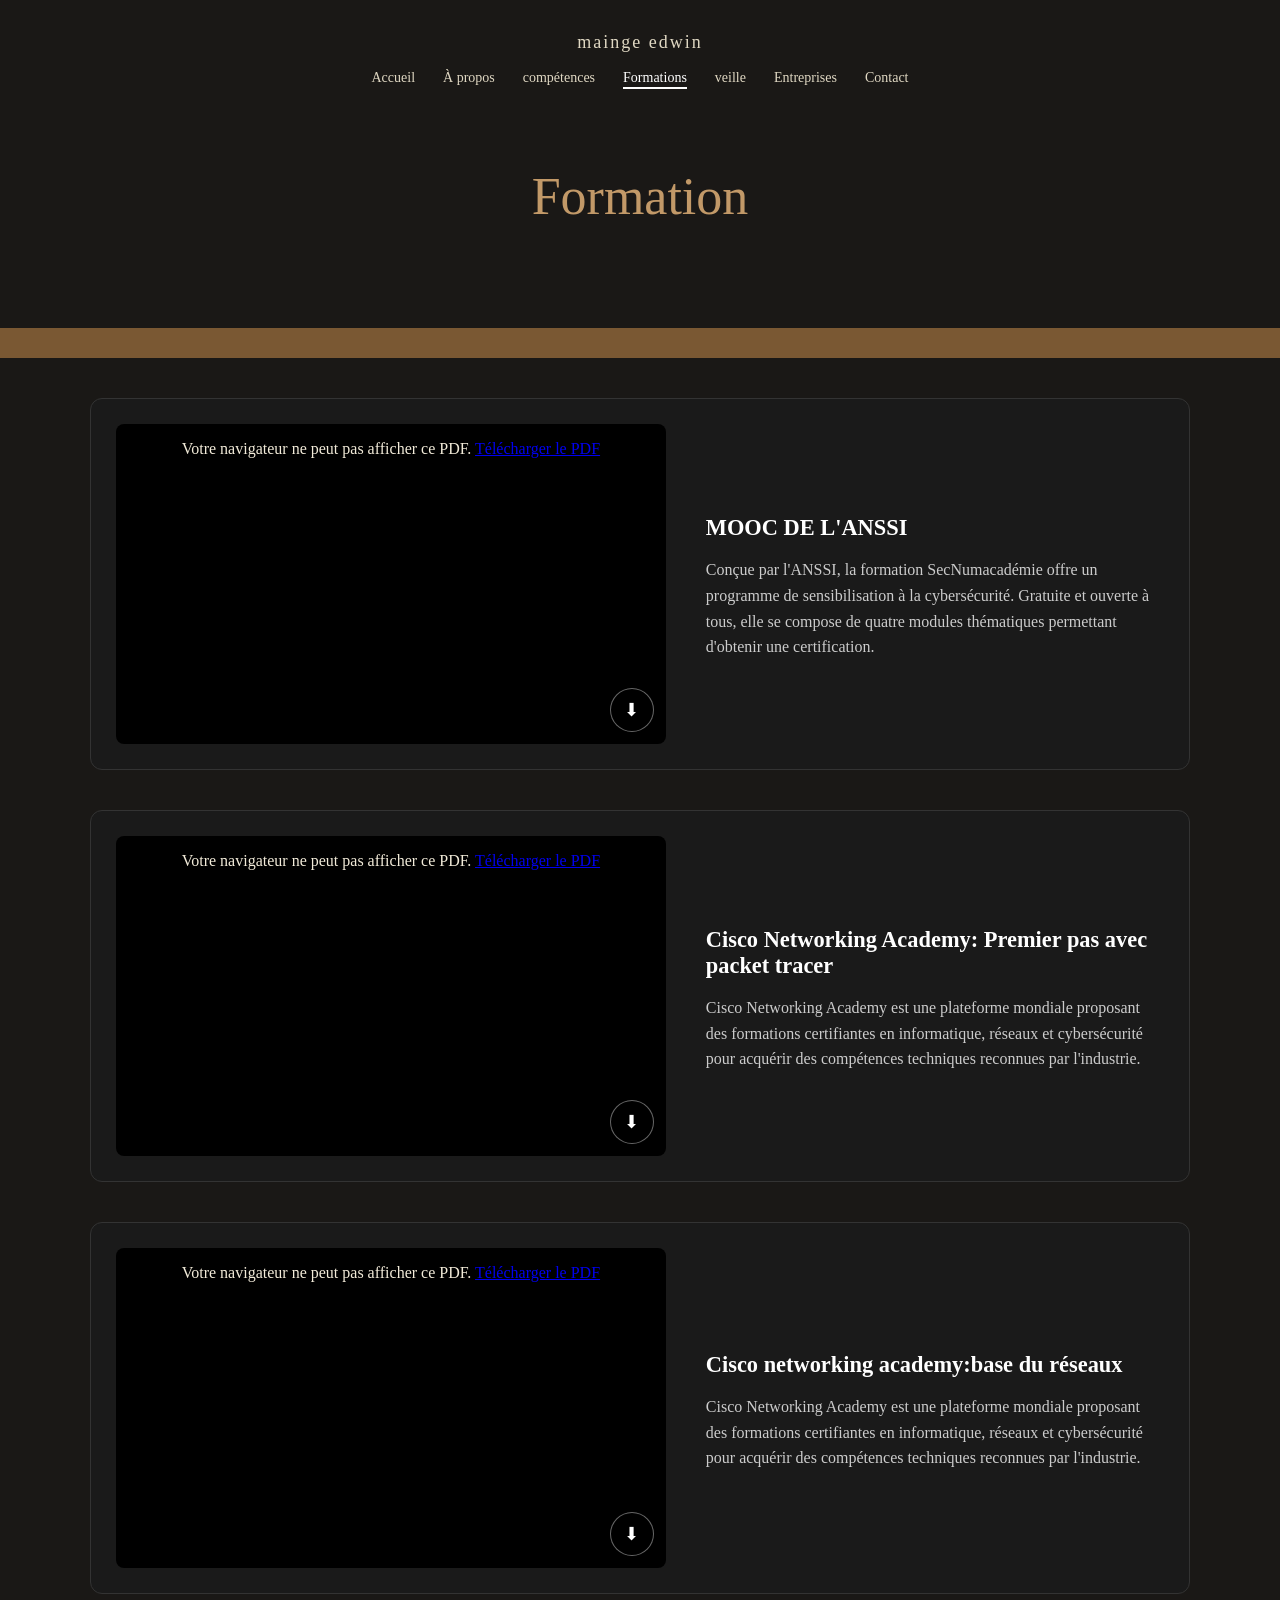
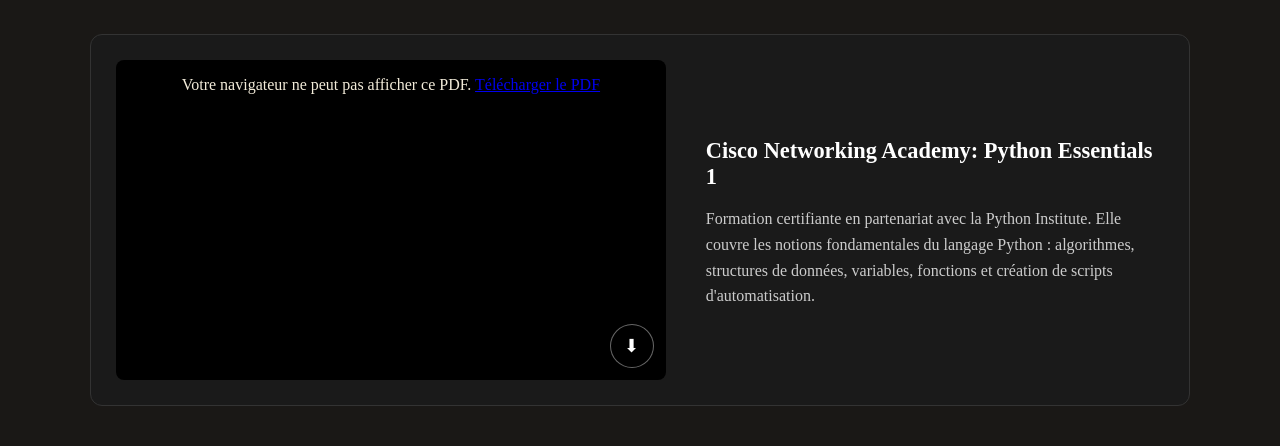
<file: formations.html>
<!DOCTYPE html>
<html lang="fr">
<head>
    <meta charset="UTF-8">
    <meta name="viewport" content="width=device-width, initial-scale=1.0">
    <title>Formations - Edwin Mainge</title>
    <link rel="stylesheet" href="style.css">
</head>
<body>

    <header class="site-header">
        <h1 class="site-title">mainge edwin</h1>
        <nav class="main-nav">
            <a href="index.html">Accueil</a>
            <a href="a-propos.html">À propos</a>
            <a href="competences.html">compétences</a>
            <a href="formation.html" class="active">Formations</a>
            <a href="veille.html">veille</a>
            <a href="entreprises.html">Entreprises</a>
            <a href="contact.html">Contact</a>
        </nav>
    </header>

    <section class="skills-hero">
        <h2>Formation</h2>
    </section>

    <div class="divider-banner"></div>

    <section class="trainings-container">

        <div class="training-card">
            <div class="training-media">
                <object data="secnum.pdf#toolbar=0&navpanes=0" type="application/pdf">
                    <p>Votre navigateur ne peut pas afficher ce PDF. <a href="secnum.pdf">Télécharger le PDF</a></p>
                </object>
                <a href="secnum.pdf" download class="download-btn" title="Télécharger le PDF">
                    ⬇
                </a>
            </div>
            <div class="training-text">
                <h3>MOOC DE L'ANSSI</h3>
                <p>Conçue par l'ANSSI, la formation SecNumacadémie offre un programme de sensibilisation à la cybersécurité. Gratuite et ouverte à tous, elle se compose de quatre modules thématiques permettant d'obtenir une certification.</p>
            </div>
        </div>

        <div class="training-card reverse">
            <div class="training-text">
                <h3>Cisco Networking Academy: Premier pas avec packet tracer</h3>
                <p>Cisco Networking Academy est une plateforme mondiale proposant des formations certifiantes en informatique, réseaux et cybersécurité pour acquérir des compétences techniques reconnues par l'industrie.</p>
            </div>
            <div class="training-media">
                <object data="cisco-packet-tracer.pdf#toolbar=0&navpanes=0" type="application/pdf">
                    <p>Votre navigateur ne peut pas afficher ce PDF. <a href="cisco-packet-tracer.pdf">Télécharger le PDF</a></p>
                </object>
                <a href="cisco-packet-tracer.pdf" download class="download-btn" title="Télécharger le PDF">
                    ⬇
                </a>
            </div>
        </div>

        <div class="training-card">
            <div class="training-media">
                <object data="cisco-base-reseaux.pdf#toolbar=0&navpanes=0" type="application/pdf">
                    <p>Votre navigateur ne peut pas afficher ce PDF. <a href="cisco-base-reseaux.pdf">Télécharger le PDF</a></p>
                </object>
                <a href="cisco-base-reseaux.pdf" download class="download-btn" title="Télécharger le PDF">
                    ⬇
                </a>
            </div>
            <div class="training-text">
                <h3>Cisco networking academy:base du réseaux</h3>
                <p>Cisco Networking Academy est une plateforme mondiale proposant des formations certifiantes en informatique, réseaux et cybersécurité pour acquérir des compétences techniques reconnues par l'industrie.</p>
            </div>
        </div>

        <div class="training-card reverse">
            <div class="training-text">
                <h3>Cisco Networking Academy: Python Essentials 1</h3>
                <p>Formation certifiante en partenariat avec la Python Institute. Elle couvre les notions fondamentales du langage Python : algorithmes, structures de données, variables, fonctions et création de scripts d'automatisation.</p>
            </div>
            <div class="training-media">
                <object data="cisco-python-essentials-1.pdf#toolbar=0&navpanes=0" type="application/pdf">
                    <p>Votre navigateur ne peut pas afficher ce PDF. <a href="cisco-python-essentials-1.pdf">Télécharger le PDF</a></p>
                </object>
                <a href="cisco-python-essentials-1.pdf" download class="download-btn" title="Télécharger le PDF">
                    ⬇
                </a>
            </div>
        </div>

    </section>

</body>
</html>
</file>
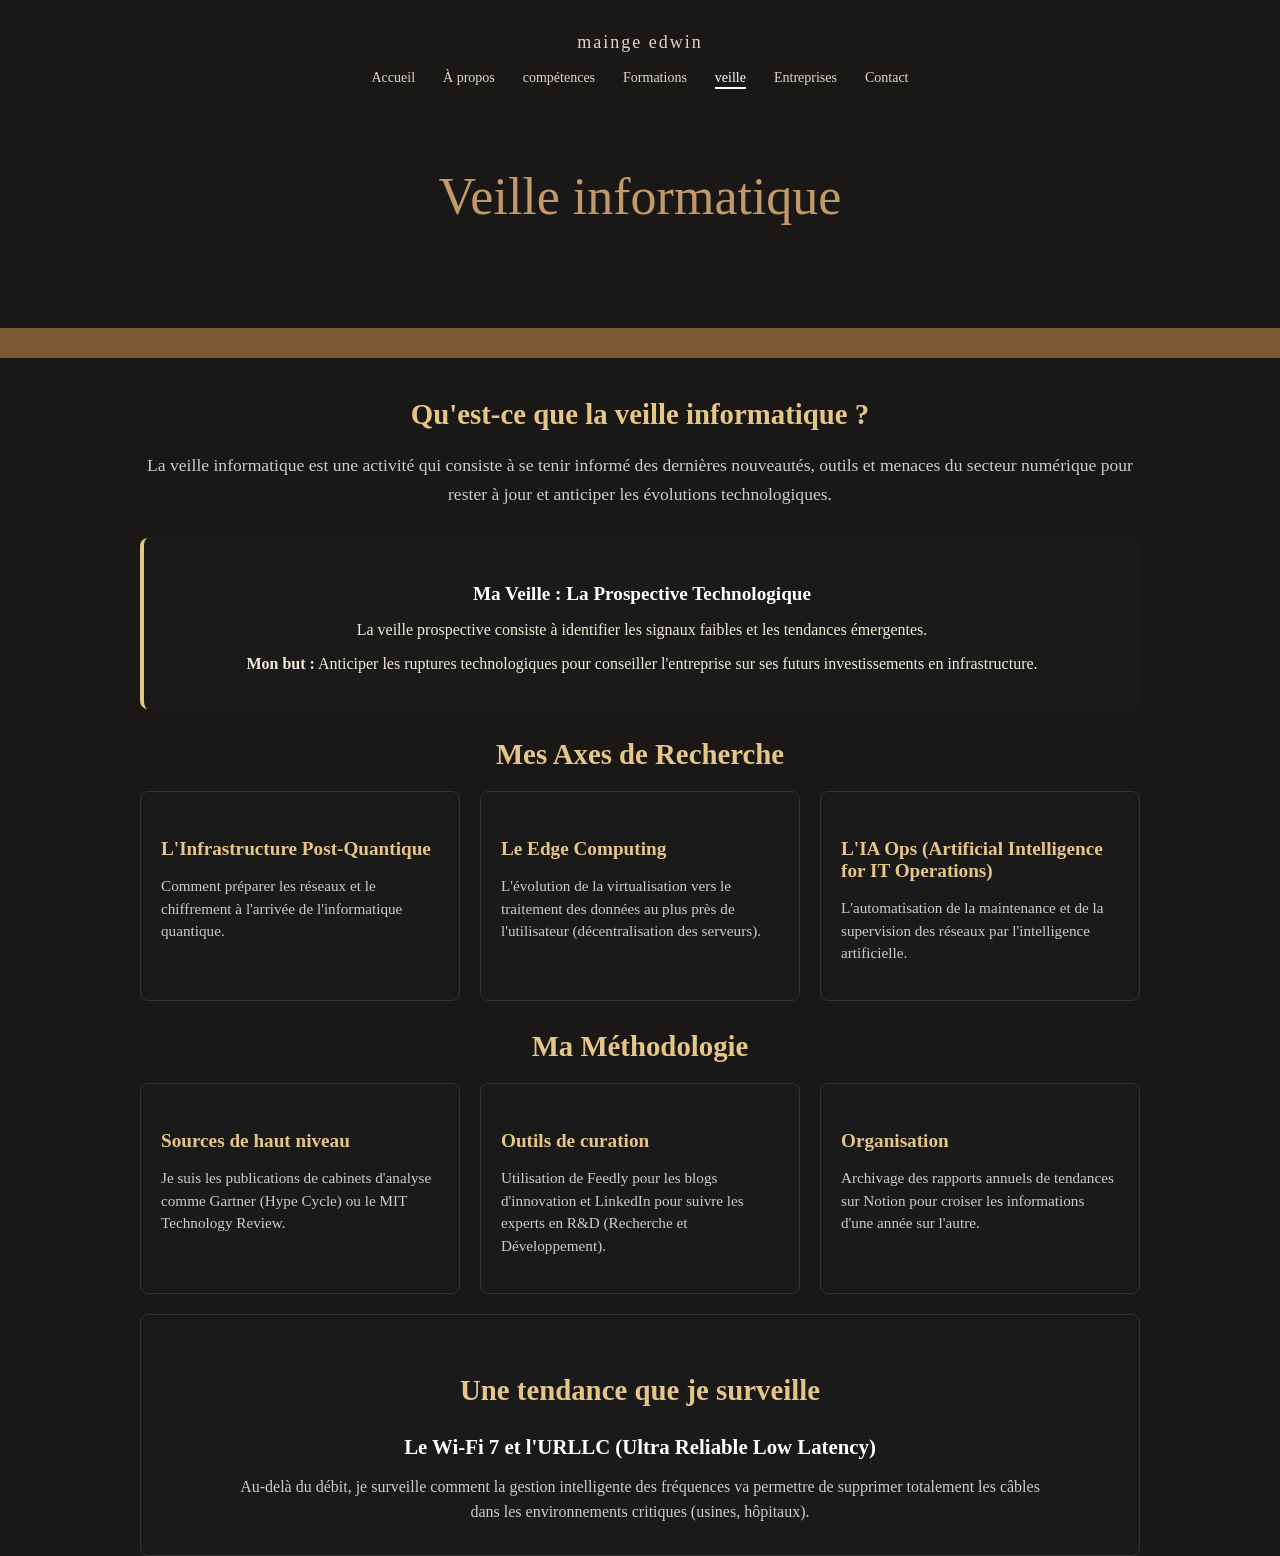
<file: veille.html>
<!DOCTYPE html>
<html lang="fr">
<head>
    <meta charset="UTF-8">
    <meta name="viewport" content="width=device-width, initial-scale=1.0">
    <title>Veille Informatique - Edwin Mainge</title>
    <link rel="stylesheet" href="style.css">
</head>
<body>

    <header class="site-header">
        <h1 class="site-title">mainge edwin</h1>
        <nav class="main-nav">
            <a href="index.html">Accueil</a>
            <a href="a-propos.html">À propos</a>
            <a href="competences.html">compétences</a>
            <a href="formations.html">Formations</a>
            <a href="veille.html" class="active">veille</a>
            <a href="entreprises.html">Entreprises</a>
            <a href="contact.html">Contact</a>
        </nav>
    </header>

    <section class="skills-hero">
        <h2>Veille informatique</h2>
    </section>

    <div class="divider-banner"></div>

    <section class="watch-section">
        <div class="watch-container">
            <h3>Qu'est-ce que la veille informatique ?</h3>
            <p class="watch-intro">
                La veille informatique est une activité qui consiste à se tenir informé des dernières nouveautés, outils et menaces du secteur numérique pour rester à jour et anticiper les évolutions technologiques.
            </p>

            <div class="watch-box">
                <h4>Ma Veille : La Prospective Technologique</h4>
                <p>La veille prospective consiste à identifier les signaux faibles et les tendances émergentes.</p>
                <p><strong>Mon but :</strong> Anticiper les ruptures technologiques pour conseiller l'entreprise sur ses futurs investissements en infrastructure.</p>
            </div>
        </div>
    </section>

    <section class="watch-section">
        <div class="watch-container">
            <h3>Mes Axes de Recherche</h3>
            <div class="axes-grid">
                <div class="axis-card">
                    <h4>L'Infrastructure Post-Quantique</h4>
                    <p>Comment préparer les réseaux et le chiffrement à l'arrivée de l'informatique quantique.</p>
                </div>
                <div class="axis-card">
                    <h4>Le Edge Computing</h4>
                    <p>L'évolution de la virtualisation vers le traitement des données au plus près de l'utilisateur (décentralisation des serveurs).</p>
                </div>
                <div class="axis-card">
                    <h4>L'IA Ops (Artificial Intelligence for IT Operations)</h4>
                    <p>L'automatisation de la maintenance et de la supervision des réseaux par l'intelligence artificielle.</p>
                </div>
            </div>
        </div>
    </section>

    <section class="watch-section">
        <div class="watch-container">
            <h3>Ma Méthodologie</h3>
            <div class="methodology-grid">
                <div class="method-card">
                    <h4>Sources de haut niveau</h4>
                    <p>Je suis les publications de cabinets d'analyse comme Gartner (Hype Cycle) ou le MIT Technology Review.</p>
                </div>
                <div class="method-card">
                    <h4>Outils de curation</h4>
                    <p>Utilisation de Feedly pour les blogs d'innovation et LinkedIn pour suivre les experts en R&D (Recherche et Développement).</p>
                </div>
                <div class="method-card">
                    <h4>Organisation</h4>
                    <p>Archivage des rapports annuels de tendances sur Notion pour croiser les informations d'une année sur l'autre.</p>
                </div>
            </div>
        </div>
    </section>

    <section class="watch-section">
        <div class="watch-container">
            <div class="trend-card">
                <h3>Une tendance que je surveille</h3>
                <h4 class="highlight-title">Le Wi-Fi 7 et l'URLLC (Ultra Reliable Low Latency)</h4>
                <p>
                    Au-delà du débit, je surveille comment la gestion intelligente des fréquences va permettre de supprimer totalement les câbles dans les environnements critiques (usines, hôpitaux).
                </p>
            </div>
        </div>
    </section>

</body>
</html>
</file>
<file: style.css>
/* Style global */
body {
    margin: 0;
    padding: 0;
    font-family: 'Georgia', serif;
    background-color: #1a1816;
    color: #f2ebd9;
    text-align: center;
}

/* En-tête */
.site-header {
    padding: 20px 10px;
    background-color: #1a1816;
}

.site-title {
    font-size: 18px;
    font-weight: normal;
    text-transform: lowercase;
    letter-spacing: 2px;
    margin-bottom: 15px;
    color: #e0d8c3;
}

/* Liens du menu de navigation */
.main-nav a {
    color: #e0d8c3;
    text-decoration: none;
    margin: 0 12px;
    font-size: 14px;
    transition: color 0.3s ease, border-color 0.3s ease;
    border-bottom: 2px solid transparent;
    padding-bottom: 2px;
}

/* Effet au survol des liens (couleur orange) */
.main-nav a:hover {
    color: #ff8c00;
    border-bottom: 2px solid #ff8c00;
}

/* Page active */
.main-nav a.active {
    border-bottom: 2px solid #ffffff;
    color: #ffffff;
}

/* Hero Section */
.hero-section {
    padding: 80px 20px;
    background-color: #1a1816;
}

.hero-title {
    font-size: 42px;
    font-weight: normal;
    margin-bottom: 20px;
}

.hero-subtitle {
    font-size: 18px;
    max-width: 800px;
    margin: 0 auto;
    line-height: 1.5;
    color: #d6ccb8;
}

/* Bannière de séparation */
.divider-banner {
    width: 100vw;               /* Prend toute la largeur de la fenêtre */
    position: relative;
    left: 50%;
    right: 50%;
    margin-left: -50vw;        /* Annule les marges des conteneurs parents */
    margin-right: -50vw;
    height: 30px;               /* Épaisseur de la bande (ajustable si besoin) */
    background-color: #7a5833;  /* Couleur marron de votre thème */
    margin-top: 40px;
    margin-bottom: 40px;
}

/* Grille de cartes */
.grid-section {
    padding: 60px 20px;
    background-color: #1a1816;
}

.nav-grid {
    display: grid;
    grid-template-columns: repeat(2, 220px);
    gap: 20px;
    justify-content: center;
    max-width: 600px;
    margin: 0 auto;
}

.grid-card {
    border: 1px solid #7a5833;
    border-radius: 8px;
    padding: 20px;
    color: #e0d8c3;
    text-decoration: none;
    font-size: 16px;
    background-color: transparent;
    transition: all 0.3s ease;
}

/* Survol des cartes (bordure et texte orange) */
.grid-card:hover {
    border-color: #ff8c00;
    color: #ff8c00;
    transform: translateY(-2px);
}

/* Page À Propos */
.about-hero {
    display: flex;
    justify-content: space-between;
    padding: 60px 40px;
    text-align: left;
    max-width: 1000px;
    margin: 0 auto;
}

.side-title {
    color: #7a5833;
    font-size: 20px;
    max-width: 300px;
}

.about-text {
    max-width: 500px;
}

.about-text h2 {
    font-size: 28px;
    margin-bottom: 10px;
}

.about-text .subtitle {
    color: #d6ccb8;
    margin-bottom: 20px;
}

.cv-section {
    padding: 20px 0;
    background-color: #1a1816;
}

.cv-btn {
    display: inline-block;
    background-color: #7a5833;  /* Fond marron */
    color: #ffffff;             /* Texte blanc */
    border: 1px solid #7a5833;
    padding: 10px 28px;
    border-radius: 8px;
    text-decoration: none;
    font-weight: bold;
    transition: background-color 0.3s ease, transform 0.2s ease;
}

.cv-btn:hover {
    background-color: #5a3f23;  /* Marron plus foncé au survol */
    border-color: #5a3f23;
    transform: scale(1.05);      /* Légère animation au survol */
}

/* Points Forts (Jauges) */
.skills-section {
    max-width: 600px;
    margin: 40px auto;
    text-align: left;
}

.section-title {
    color: #7a5833;
    text-align: center;
    font-size: 24px;
    margin-bottom: 30px;
}

.skill-bar-container {
    display: flex;
    align-items: center;
    justify-content: space-between;
    margin-bottom: 15px;
}

.skill-label {
    width: 150px;
    font-size: 18px;
}

.bar-bg {
    flex-grow: 1;
    height: 8px;
    background-color: #888;
    border-radius: 4px;
    overflow: hidden;
}

.bar-fill {
    height: 100%;
    background-color: #7a5833;
}

/* Bandeau défilant centres d'intérêt */
.interests-header {
    color: #7a5833;
    margin-top: 40px;
    font-size: 18px;
}

.ticker-wrap {
    width: 100%;
    background-color: #fff;
    color: #000;
    padding: 10px 0;
    font-weight: bold;
    margin: 20px 0;
}

.ticker {
    display: flex;
    justify-content: space-around;
}

/* Section Expériences */
.experiences-section {
    max-width: 800px;
    margin: 40px auto;
    text-align: left;
}

.main-exp-title {
    color: #7a5833;
    font-size: 32px;
}

.exp-card {
    margin: 30px 0;
}

.exp-card h3 {
    color: #7a5833;
    font-size: 20px;
    margin-bottom: 5px;
}

.exp-subtitle, .exp-company {
    color: #c2b59b;
    margin: 2px 0;
}

.exp-desc {
    margin-top: 15px;
    color: #d6ccb8;
}

.task-list {
    list-style: none;
    padding: 0;
}

/* --- Modifiez ce bloc existant dans style.css --- */
.task-list li {
    background-color: #7a5833;
    color: #fff;
    padding: 12px 16px;
    margin-bottom: 10px;
    border-radius: 4px;
    
    /* --- Ajoutez ces lignes pour l'animation --- */
    opacity: 0;                    /* Invisible au départ */
    transform: translateX(20px);    /* Décalé à droite */
    animation: fadeRight 0.5s ease forwards; /* Lancement de l'animation */
}

/* --- Ajoutez ce bloc de cascade (Staggered animation) juste après --- */
/* Chaque élément a son propre délai pour créer un effet de cascade */
.task-list li:nth-child(1) { animation-delay: 0.1s; }
.task-list li:nth-child(2) { animation-delay: 0.2s; }
.task-list li:nth-child(3) { animation-delay: 0.3s; }
.task-list li:nth-child(4) { animation-delay: 0.4s; }
/* Si vous en avez plus, continuez la logique li:nth-child(5)... */

/* --- Ajoutez la définition de l'animation Keyframes tout à la fin de style.css --- */
@keyframes fadeRight {
    from {
        opacity: 0;
        transform: translateX(20px);
    }
    to {
        opacity: 1;
        transform: translateX(0); /* Position normale */
    }
}

/* --- Page Compétences --- */

.skills-hero {
    text-align: center;
    padding: 60px 20px;
}

.skills-hero h2 {
    color: #c29968;
    font-size: 52px;
    font-weight: 300;
    line-height: 1.2;
    margin: 0;
}

.skills-category {
    max-width: 700px;
    margin: 40px auto;
    padding: 0 20px;
    text-align: center;
}

.category-badge {
    display: inline-block;
    background-color: #7a5833;
    color: #000;
    font-weight: 600;
    padding: 12px 24px;
    border-radius: 4px;
    margin-bottom: 30px;
    font-size: 16px;
}

.accordion-container {
    .accordion-item,
.accordion-header {
    background-color: #1a1a1a !important;
    border: 1px solid #333333 !important;
    border-left: 4px solid #e6c687 !important;
    border-radius: 8px !important;
    margin-bottom: 15px !important;
    padding: 20px !important;
}

/* Titre des blocs (ex: Gérer le patrimoine informatique) */
.accordion-header,
.accordion-title,
.accordion-container h3,
.accordion-container button {
    color: #e6c687 !important;
    font-size: 1.2rem !important;
    font-weight: bold !important;
    text-align: left !important;
}

/* Texte descriptif dans les blocs */
.accordion-content,
.accordion-container p,
.accordion-container span {
    color: #cccccc !important;
    font-size: 0.95rem !important;
    line-height: 1.6 !important;
    text-align: left !important;
}
    display: flex;
    flex-direction: column;
    gap: 15px;
}

.accordion-item {
    background-color: #221f1c;
    border: 1px solid #332d27;
    border-radius: 12px;
    overflow: hidden;
    text-align: left;
    transition: background-color 0.3s ease;
}

.accordion-header {
    display: flex;
    justify-content: space-between;
    align-items: center;
    padding: 18px 24px;
    color: #e0d8c3;
    font-size: 16px;
    font-weight: 500;
    cursor: pointer;
    list-style: none; /* Masque la flèche par défaut du HTML */
}

.accordion-header::-webkit-details-marker {
    display: none; /* Masque la flèche Safari/Chrome */
}

.accordion-header .icon {
    color: #c29968;
    font-size: 20px;
    transition: transform 0.3s ease;
}

/* Changement de l'icône lors de l'ouverture */
.accordion-item[open] .icon {
    transform: rotate(45deg); /* Le '+' pivote pour former une croix/moins */
}

.accordion-content {
    padding: 0 24px 20px 24px;
    color: #b5a895;
    font-size: 14px;
    line-height: 1.6;
    border-top: 1px solid rgba(255, 255, 255, 0.05);
    margin-top: 5px;
    padding-top: 15px;
}

/* Cartes d'informations / Référentiel BTS SIO */
.skills-blocks-container {
    max-width: 900px;
    margin: 40px auto;
    padding: 0 20px;
    display: flex;
    flex-direction: column;
    gap: 20px;
}

.info-card {
    background-color: #ffffff;  /* Fond blanc */
    border-radius: 8px;
    padding: 24px 30px;
    text-align: center;         /* Aligne le texte au centre */
    box-shadow: 0 4px 10px rgba(0, 0, 0, 0.3);
}

.info-card h3 {
    color: #1a1816;             /* Titre foncé pour contraster avec le blanc */
    font-size: 18px;
    font-weight: 700;
    margin-bottom: 10px;
}

.info-card p {
    color: #333333;             /* Texte foncé */
    font-size: 14px;
    margin: 0;
    line-height: 1.5;
}

.trainings-container {
    display: flex;
    flex-direction: column;
    gap: 40px;
    max-width: 1100px;
    margin: 40px auto;
    padding: 0 20px;
}

/* Carte de formation */
.training-card {
    display: flex;
    align-items: center;
    gap: 40px;
    background-color: #1a1a1a;
    padding: 25px;
    border-radius: 12px;
    border: 1px solid #333;
}

.training-card.reverse {
    flex-direction: row-reverse;
}

/* Zone Média */
.training-media {
    position: relative;
    flex: 1.2;
    width: 100%;
    height: 320px;
    border-radius: 8px;
    overflow: hidden;
    background-color: #000;
}

/* Affichage du PDF dans l'encadré */
.training-media object,
.training-media iframe,
.training-media img {
    width: 100%;
    height: 100%;
    border: none;
    border-radius: 8px;
    display: block;
}

/* Bouton Télécharger positionné en bas à droite */
.download-btn {
    position: absolute;
    bottom: 12px;
    right: 12px;
    z-index: 10;
    background-color: rgba(0, 0, 0, 0.85);
    color: #ffffff;
    width: 42px;
    height: 42px;
    border-radius: 50%;
    display: flex;
    align-items: center;
    justify-content: center;
    text-decoration: none;
    font-size: 18px;
    border: 1px solid rgba(255, 255, 255, 0.4);
    box-shadow: 0 4px 6px rgba(0, 0, 0, 0.3);
    transition: background-color 0.2s ease, transform 0.2s ease;
}

.download-btn:hover {
    background-color: #007bff;
    transform: scale(1.1);
    border-color: #007bff;
}

/* Zone Texte */
.training-text {
    flex: 1;
    text-align: left;
}

.training-text h3 {
    font-size: 1.4rem;
    margin-bottom: 12px;
    color: #ffffff;
}

.training-text p {
    font-size: 1rem;
    line-height: 1.6;
    color: #ccc;
}

/* Version mobile */
@media (max-width: 768px) {
    .training-card,
    .training-card.reverse {
        flex-direction: column;
        text-align: center;
    }

    .training-text {
        text-align: center;
    }
}
        height: 250px;
    }
}

/* ===================================================
   SECTION VEILLE INFORMATIQUE
   =================================================== */

.watch-section {
    padding: 30px 20px;
    color: #ffffff;
}

.watch-container {
    max-width: 1000px;
    margin: 0 auto;
}

.watch-container h3 {
    font-size: 1.8rem;
    color: #e6c687; /* Couleur dorée harmonisée avec le titre */
    margin-bottom: 20px;
    text-align: center;
}

.watch-intro {
    font-size: 1.1rem;
    line-height: 1.6;
    text-align: center;
    color: #ccc;
    margin-bottom: 30px;
}

.watch-box {
    background-color: #1a1a1a;
    padding: 20px;
    border-radius: 8px;
    border-left: 4px solid #e6c687;
    margin-bottom: 20px;
}

.watch-box h4 {
    font-size: 1.2rem;
    color: #ffffff;
    margin-bottom: 10px;
}

/* Grilles pour les axes et la méthodologie */
.axes-grid,
.methodology-grid {
    display: grid;
    grid-template-columns: repeat(auto-fit, minmax(280px, 1fr));
    gap: 20px;
    margin-top: 20px;
}

/* Cartes sombres adaptées au thème */
.axis-card,
.method-card {
    background-color: #1a1a1a;
    border: 1px solid #333;
    border-radius: 8px;
    padding: 20px;
    text-align: left;
    transition: transform 0.2s ease, border-color 0.2s ease;
}

.axis-card:hover,
.method-card:hover {
    transform: translateY(-3px);
    border-color: #e6c687;
}

.axis-card h4,
.method-card h4 {
    font-size: 1.2rem;
    color: #e6c687;
    margin-bottom: 10px;
}

.axis-card p,
.method-card p {
    font-size: 0.95rem;
    color: #ccc;
    line-height: 1.5;
}

/* Tendance surveillée */
.trend-card {
    background-color: #1a1a1a;
    border: 1px solid #333;
    border-radius: 8px;
    padding: 30px;
    text-align: center;
    margin-top: 20px;
}

.highlight-title {
    font-size: 1.3rem;
    color: #ffffff;
    margin-bottom: 15px;
}

.trend-card p {
    color: #ccc;
    line-height: 1.6;
    max-width: 800px;
    margin: 0 auto;
}

/* ===================================================
   SECTION ENTREPRISE & STAGE
   =================================================== */

.company-section {
    padding: 30px 20px;
    color: #ffffff;
}

.company-container {
    max-width: 1000px;
    margin: 0 auto;
}

.company-header-card,
.info-card,
.report-card {
    background-color: #1a1a1a !important;
    border: 1px solid #333333 !important;
    color: #ffffff !important;
    text-align: left !important;
}

.company-header-card {
    border-left: 4px solid #e6c687 !important;
    padding: 30px !important;
    text-align: center !important;
}

.badge {
    display: inline-block !important;
    background-color: #e6c687 !important;
    color: #121212 !important;
    font-weight: bold !important;
    padding: 4px 10px !important;
    border-radius: 4px !important;
    margin-bottom: 12px !important;
}

.info-card h4 {
    color: #e6c687 !important;
    font-size: 1.2rem !important;
    margin-bottom: 15px !important;
    text-align: left !important;
}

.info-card ul {
    padding-left: 20px !important;
    margin: 0 !important;
    text-align: left !important;
}

.info-card li {
    color: #cccccc !important;
    font-size: 0.95rem !important;
    line-height: 1.6 !important;
    margin-bottom: 10px !important;
    text-align: left !important;
}

.info-card li strong {
    color: #ffffff !important;
}

/* Correctif Bouton de Téléchargement */
.report-card {
    border: 1px solid #e6c687 !important;
    padding: 25px 30px !important;
    text-align: center !important;
}

.report-text h3 {
    color: #ffffff !important;
}

.report-text p {
    color: #cccccc !important;
}

.report-download-btn {
    display: inline-block !important;
    background-color: #e6c687 !important;
    color: #121212 !important;
    font-weight: bold !important;
    padding: 12px 24px !important;
    border-radius: 6px !important;
    text-decoration: none !important;
    margin-top: 15px !important;
}

.report-download-btn:hover {
    background-color: #ffffff !important;
    color: #121212 !important;
}}

.report-download-btn:hover {
    background-color: #ffffff;
    transform: translateY(-2px);
}

/* Définition des variables héritées de ton thème */
#documents {
  --doc-bg: var(--card-bg, #1a1a1a);
  --doc-header-bg: var(--header-bg, #252525);
  --doc-hover-bg: var(--hover-bg, #2a2a2a);
  --doc-border: var(--border-color, #333333);
  --doc-text: var(--text-color, #ffffff);
  --doc-text-muted: var(--text-muted, #a0a0a0);
  --doc-accent: var(--accent-color, #007acc);

  max-width: 1000px;
  margin: 40px auto;
  padding: 20px;
  color: var(--doc-text);
}

#documents h2 {
  text-align: center;
  color: var(--doc-text);
  margin-bottom: 25px;
  font-size: 1.8rem;
}

/* Style du Tableau */
#documents table {
  width: 100%;
  border-collapse: collapse;
  background-color: var(--doc-bg);
  border: 1px solid var(--doc-border);
  border-radius: 8px;
  overflow: hidden;
}

/* En-tête du tableau */
#documents th {
  background-color: var(--doc-header-bg);
  color: var(--doc-text);
  text-transform: uppercase;
  font-size: 0.85rem;
  letter-spacing: 1px;
  padding: 15px;
  text-align: left;
  border-bottom: 2px solid var(--doc-border);
}

/* Cellules */
#documents td {
  padding: 14px 15px;
  border-bottom: 1px solid var(--doc-border);
  font-size: 0.95rem;
}

/* Survol des lignes */
#documents tbody tr:hover {
  background-color: var(--doc-hover-bg);
}

/* Liens des PDF */
#documents a {
  color: var(--doc-accent);
  text-decoration: none;
  font-weight: 600;
  transition: opacity 0.2s ease;
}

#documents a:hover {
  opacity: 0.8;
  text-decoration: underline;
}

/* Séparateur et note */
#documents hr {
  border: none;
  height: 1px;
  background-color: var(--doc-border);
  margin: 30px 0 20px 0;
}

#documents blockquote {
  background-color: var(--doc-header-bg);
  border-left: 4px solid var(--doc-accent);
  margin: 0;
  padding: 12px 20px;
  border-radius: 0 6px 6px 0;
  color: var(--doc-text-muted);
  font-size: 0.9rem;
}
</file>
